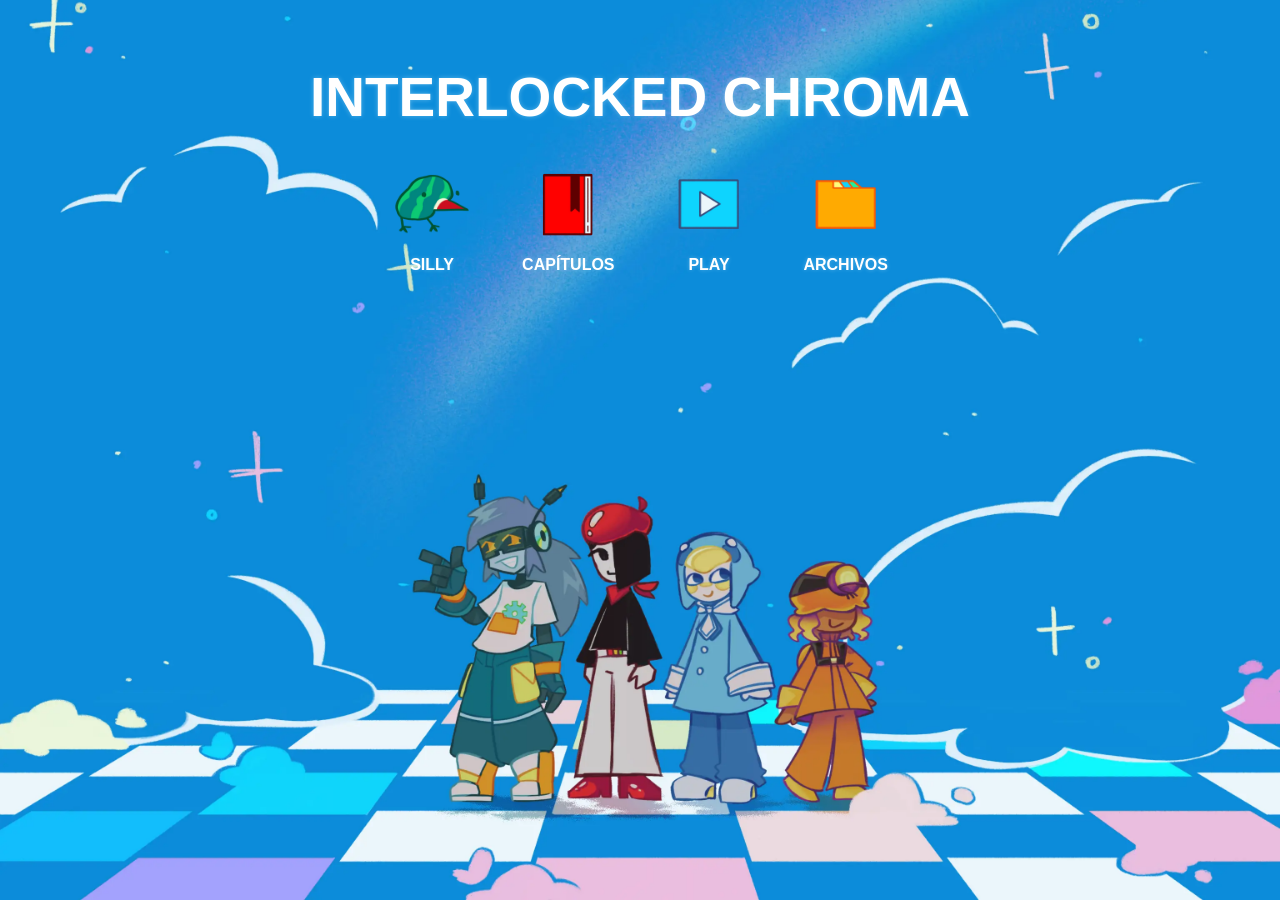
<file: index.html>
<!DOCTYPE html>
<html lang="es">
<head>
    <meta charset="UTF-8">
    <meta name="viewport" content="width=device-width, initial-scale=1.0">
    <title>Interlocked Chroma</title>
    <link rel="shortcut icon" href="Recursos/Icon/ChromaIcon.webp" type="image/x-icon">
    <link rel="stylesheet" href="CSS/Styles1.css">
</head>
<body>

    <h1 class="main-title">INTERLOCKED CHROMA</h1>
    
    <nav class="menu-container">
        <a href="Kiwi.html" class="menu-item">
            <picture>
                <img src="Recursos/Icon/Kiwi.webp" alt="Extras">
            </picture>
            <span>Silly</span>

        <a href="Book.html" class="menu-item">
            <picture>
                <img src="Recursos/Icon/Book.webp" alt="Capítulos">
            </picture>
            <span>Capítulos</span>
        </a>

        <a href="Play.html" class="menu-item">
            <picture>
                <img src="Recursos/Icon/Play.webp" alt="Vídeos">
            </picture>
            <span>Play</span>
        </a>

        <a href="Folder.html" class="menu-item">
            <picture>
                <img src="Recursos/Icon/Folder.webp" alt="Archivos de personajes">
            </picture>
            <span>Archivos</span>
        </a>

        </a>
    </nav>

    <footer>
        <hr>
    </footer>
</body>
</html>
</file>
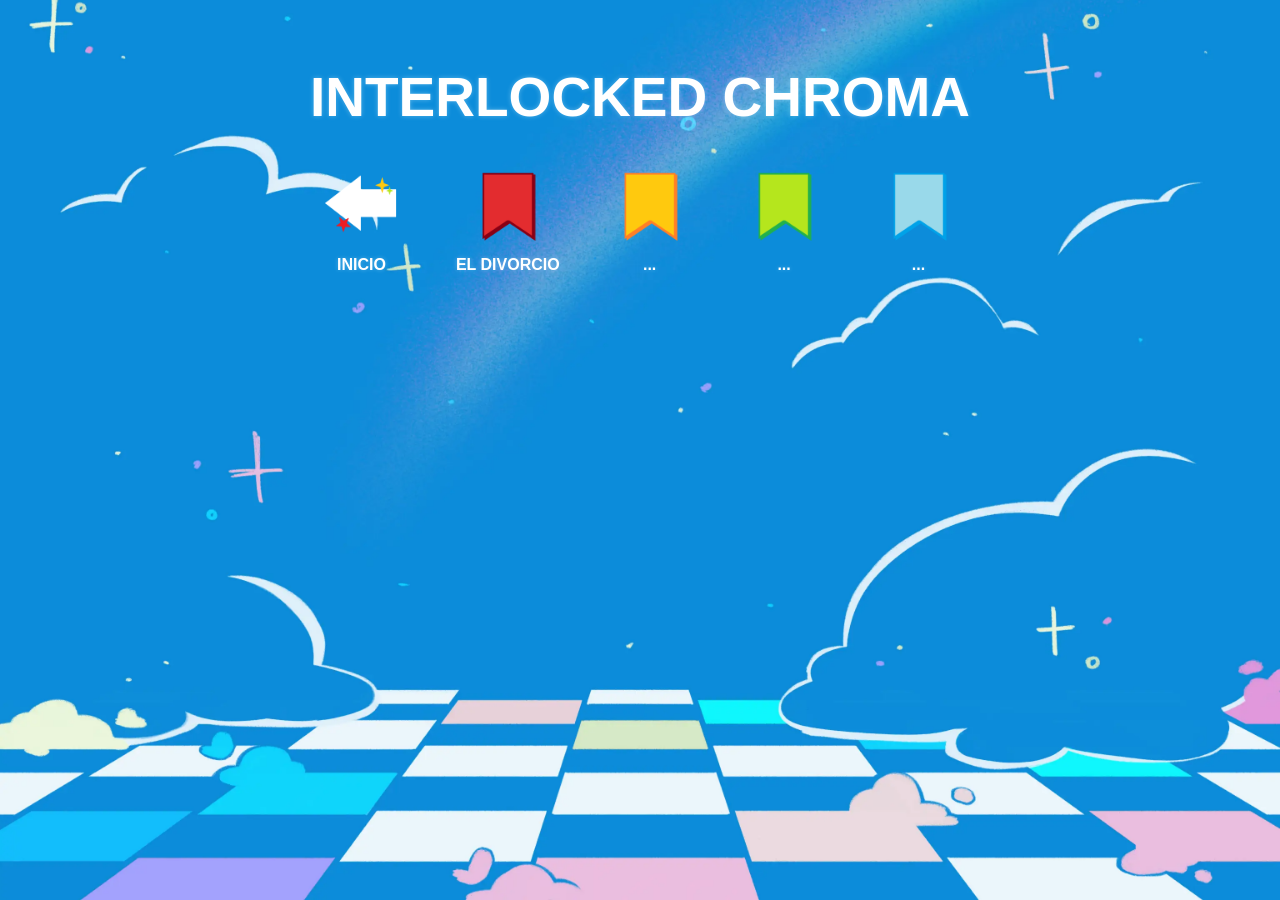
<file: Book.html>
<!DOCTYPE html>
<html lang="es">
<head>
    <meta charset="UTF-8">
    <meta name="viewport" content="width=device-width, initial-scale=1.0">
    <title>Interlocked Chroma</title>
    <link rel="shortcut icon" href="Recursos/Icon/ChromaIcon.webp" type="image/x-icon">
    <link rel="stylesheet" href="CSS/Styles2.css">
</head>
<body>

    <h1 class="main-title">INTERLOCKED CHROMA</h1>
    
    <nav class="menu-container">
                <a href="index.html" class="menu-item">
            <picture>
                <img src="Recursos/Icon/Back.webp" alt="Back">
            </picture>
            <span>Inicio</span>
        </a>

        <a href="Late1.html" class="menu-item">
            <picture>
                <img src="Recursos/Icon/CAP1.webp" alt="Histoia 1">
            </picture>
            <span>EL DIVORCIO</span>

        <a href="index.html" class="menu-item">
            <picture>
                <img src="Recursos/Icon/CAP2.webp" alt="Historia 2">
            </picture>
            <span>...</span>
        </a>

        <a href="index.html" class="menu-item">
            <picture>
                <img src="Recursos/Icon/CAP3.webp" alt="Historia 3">
            </picture>
            <span>...</span>
        </a>

        <a href="Folder.html" class="menu-item">
            <picture>
                <img src="Recursos/Icon/CAP4.webp" alt="Historia 4">
            </picture>
            <span>...</span>
        </a>

        </a>
    </nav>

    <footer>
    </footer>
</body>
</html>
</file>
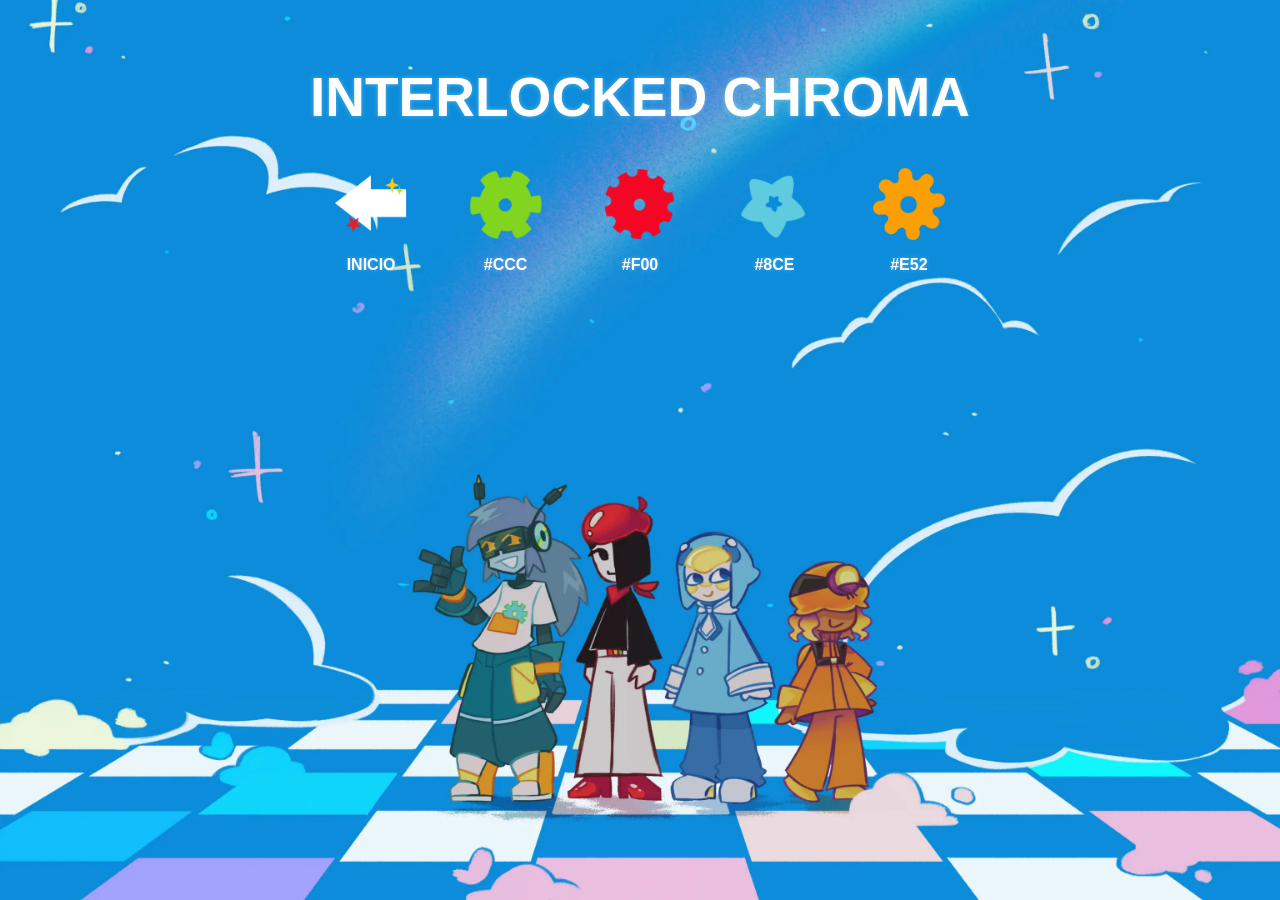
<file: Folder.html>
<!DOCTYPE html>
<html lang="es">
<head>
    <meta charset="UTF-8">
    <meta name="viewport" content="width=device-width, initial-scale=1.0">
    <title>Interlocked Chroma</title>
    <link rel="stylesheet" href="CSS/Styles1.css">
    <link rel="shortcut icon" href="Recursos/Icon/ChromaIcon.webp" type="image/x-icon">
</head>
<body>

    <h1 class="main-title">INTERLOCKED CHROMA</h1>

    <!-- MENÚ DE NAVEGACIÓN -->
    <nav class="menu-container">

        <a href="index.html" class="menu-item">
            <picture>
                <img src="Recursos/Icon/Back.webp" alt="Back">
            </picture>
            <span>Inicio</span>
        </a>

        <a href="#tarjeta-CCC" class="menu-item">
            <picture>
                <img src="Recursos/Icon/CCCchroma.webp" alt="CCC">
            </picture>
            <span>#CCC</span>
        </a>

        <a href="#tarjeta-F00" class="menu-item">
            <picture>
                <img src="Recursos/Icon/F00chroma.webp" alt="F00">
            </picture>
            <span>#F00</span>
        </a>

        <a href="#tarjeta-8CE" class="menu-item">
            <picture>
                <img src="Recursos/Icon/8CEchroma.webp" alt="8CE">
            </picture>
            <span>#8CE</span>
        </a>

        <a href="#tarjeta-E52" class="menu-item">
            <picture>
                <img src="Recursos/Icon/E52chroma.webp" alt="E52">
            </picture>
            <span>#E52</span>
        </a>
    </nav>

    <!-- SECCIÓN DE TARJETAS (Todas al mismo nivel) -->
    <div class="contenedor-tarjetas">
        
        <!-- TARJETA CCC -->
        <div id="tarjeta-CCC" class="tarjeta-oculta">
            <div class="contenido-tarjeta">
                <a href="#" class="boton-cerrar">X</a>
                <h2 class="h2CCC">#CCC</h2>
                <div class="zona-perfil">
                    <img src="Recursos/Icon/CCCIcon.webp" alt="Fotografía de CCC" class="foto-redonda">
                </div>

                    <div class="audio-tarjeta">
                        <audio controls>
                            <source src="Recursos/Audio/If You See Me Use Ubuntu (Song Parody).mp3" type="audio/mpeg">
                            <p>Tu navegador no soporta el elemento de audio.</p>
                        </audio>
                    </div>

                <section>
                    <table>
                        <thead>
                            <tr>
                                <th class="thCCC">FORTALEZAS</th>
                                <th class="thCCC">DEBILIDADES</th>
                                <th class="thCCC">ACTITUD</th>
                            </tr>
                        </thead>
                        <tbody>
                            <tr>
                            <td class="tdCCC">Dominio absoluto de la consola, bajo nivel y optimización.</td>
                            <td class="tdCCC">Se niega a usar cualquier cosa moderna o visual.</td>
                            <td class="tdCCC">Alborozado, condescendiente a veces, no admite que le gusta impresionar a los demás.</td>
                            </tr>
                        </tbody>
                    </table>
                </section>
            </div>
        </div>

        <!-- TARJETA F00 -->
        <div id="tarjeta-F00" class="tarjeta-oculta">
            <div class="contenido-tarjeta">
                <a href="#" class="boton-cerrar">X</a>
                <h2 class="h2F00">#F00</h2>
                <div class="zona-perfil">
                    <img src="Recursos/Icon/F00Icon.webp" alt="Fotografía de F00" class="foto-redonda">
                </div>
                
                    <div class="audio-tarjeta">
                        <audio controls>
                            <source src="Recursos/Audio/iPad Fanboys - I'm on a Mac (I'm on a Boat spoof).mp3" type="audio/mpeg">
                            <p>Tu navegador no soporta el elemento de audio.</p>
                        </audio>
                    </div>

                <section>
                    <table>
                        <thead>
                            <tr>
                                <th class="thF00">FORTALEZAS</th>
                                <th class="thF00">DEBILIDADES</th>
                                <th class="thF00">ACTITUD</th>
                            </tr>
                        </thead>
                        <tbody>
                            <tr>
                            <td class="tdF00">Flujo de trabajo ultra rápido gracias a herramientas avanzadas.</td>
                            <td class="tdF00">Inútil si sus herramientas de pago o internet se caen.</td>
                            <td class="tdF00">Airoso y teatral. Cree que está por encima de todos estéticamente.</td>
                            </tr>
                        </tbody>
                    </table>
                </section>
            </div>
        </div>

        <!-- TARJETA 8CE -->
        <div id="tarjeta-8CE" class="tarjeta-oculta">
            <div class="contenido-tarjeta">
                <a href="#" class="boton-cerrar">X</a>
                <h2 class="h28CE">#8CE</h2>
                <div class="zona-perfil">
                    <img src="Recursos/Icon/8CEIcon.webp" alt="Fotografía de 8CE" class="foto-redonda">
                </div>

                    <div class="audio-tarjeta">
                        <audio controls>
                            <source src="Recursos/Audio/Bootloader (Payphone Linux Parody).mp3" type="audio/mpeg">
                            <p>Tu navegador no soporta el elemento de audio.</p>
                        </audio>
                    </div>

                <section>
                    <table>
                        <thead>
                            <tr>
                                <th class="th8CE">FORTALEZAS</th>
                                <th class="th8CE">DEBILIDADES</th>
                                <th class="th8CE">ACTITUD</th>
                            </tr>
                        </thead>
                        <tbody>
                            <tr>
                            <td class="td8CE">Aprendizaje intuitivo instantáneo; atrapa comandos rapìdamente.</td>
                            <td class="td8CE">Falta de experiencia en proyectos reales; se distrae fácil.</td>
                            <td class="td8CE">Curioso, inocente y neutral en las guerras de sus compañeros.</td>
                            </tr>
                        </tbody>
                    </table>
                </section>
            </div>
        </div>

        <!-- TARJETA E52 -->
        <div id="tarjeta-E52" class="tarjeta-oculta">
            <div class="contenido-tarjeta">
                <a href="#" class="boton-cerrar">X</a>
                <h2 class="h2E52">#E52</h2>
                <div class="zona-perfil">
                    <img src="Recursos/Icon/E52Icon.webp" alt="Fotografía de E52" class="foto-redonda">
                </div>

                    <div class="audio-tarjeta">
                        <audio controls>
                            <source src="Recursos/Audio/Claude Recreated Windows XP-You Won't Believe This.mp3" type="audio/mpeg">
                            <p>Tu navegador no soporta el elemento de audio.</p>
                        </audio>
                    </div>

                <section>
                    <table>
                        <thead>
                            <tr>
                                <th class="thE52">FORTALEZAS</th>
                                <th class="thE52">DEBILIDADES</th>
                                <th class="thE52">ACTITUD</th>
                            </tr>
                        </thead>
                        <tbody>
                            <tr>
                            <td class="tdE52">Enfoque práctico, resuelve problemas reales sin perder el tiempo.</td>
                            <td class="tdE52">Le cuesta salir de su zona de confort y sufre con la teoría compleja.</td>
                            <td class="tdE52">Es la voz de la razón; protectora con los sentimientos agenos y una chica de acción.</td>
                            </tr>
                        </tbody>
                    </table>
                </section>
            </div>
        </div>
    </div> <!-- Fin contenedor-tarjetas -->

    <footer>
    <hr>
    </footer>
</body>
</html>
</file>
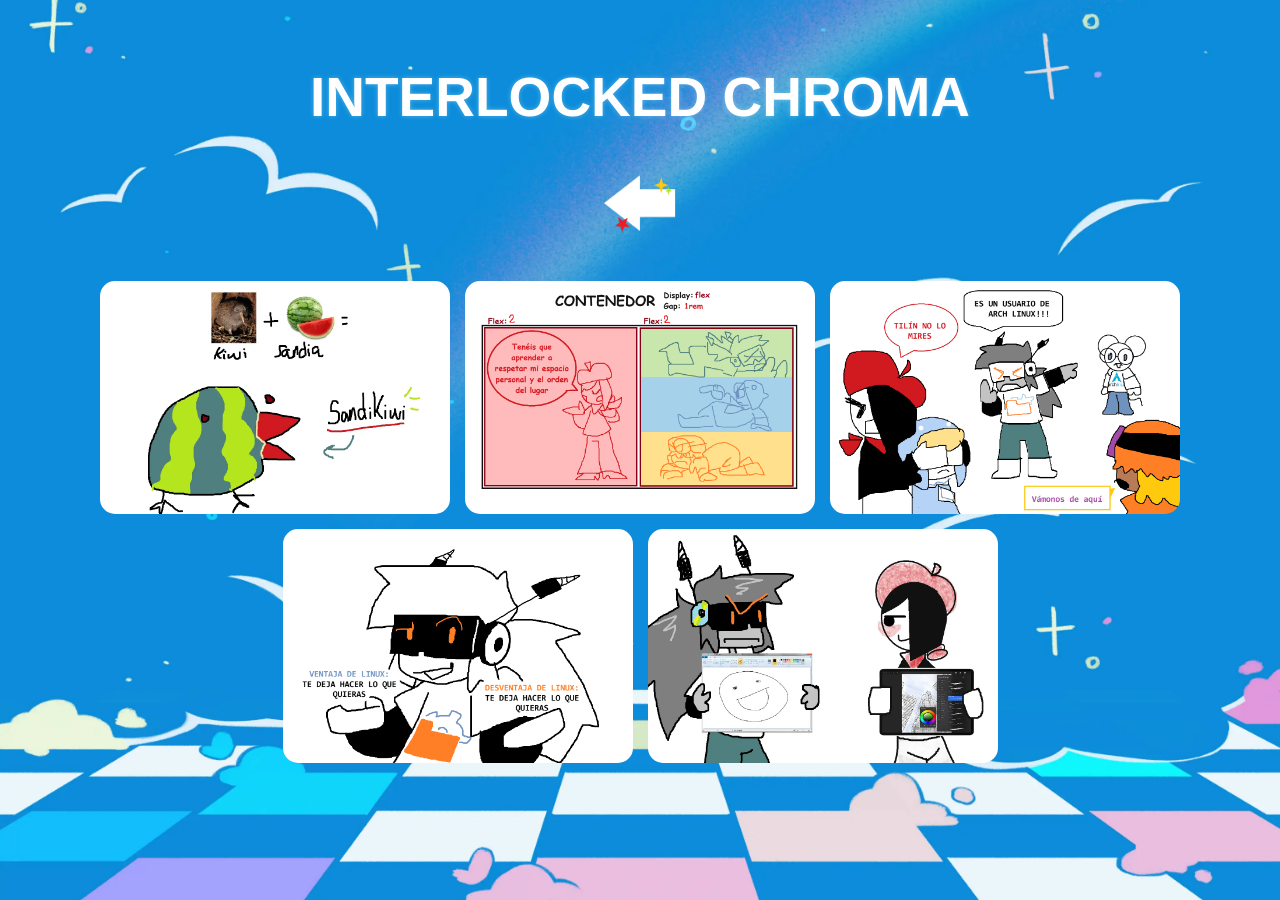
<file: Kiwi.html>
<!DOCTYPE html>
<html lang="es">
<head>
    <meta charset="UTF-8">
    <meta name="viewport" content="width=device-width, initial-scale=1.0">
    <title>Interlocked Chroma</title>
    <link rel="shortcut icon" href="Recursos/Icon/ChromaIcon.webp" type="image/x-icon">
    <link rel="stylesheet" href="CSS/Styles3.css">
</head>
<body>

    <h1 class="main-title">INTERLOCKED CHROMA</h1>

        <section>
        <a href="index.html" class="menu-item">
            <picture>
                <img src="Recursos/Icon/Back.webp" alt="BAck">
            </picture>
        </a>
    </section>
    
    <div class="galeria">

        <!-- Imagen 1 -->
        <picture class="galeria-item">
        <img src="Recursos/Picture/SandikiwiPaint.webp" alt="La fuión de un Kiwi y una Sandía" loading="lazy">
        </picture>

        <!-- Imagen 2 -->
        <picture class="galeria-item">
        <img src="Recursos/Picture/FlexboxPaint.webp" alt="Flexbox según yo" loading="lazy">
        </picture>

        <!-- Imagen 3 -->
        <picture class="galeria-item">
        <img src="Recursos/Picture/ArchPaint.webp" alt="¡Alerta ímbecil, alerta ímbecil!" loading="lazy">
        </picture>

        <!-- Imagen 4 -->
        <picture class="galeria-item">
        <img src="Recursos/Picture/LinuxPaint.webp" alt="Skills de Linux" loading="lazy">
        </picture>

        <!-- Imagen 5 -->
        <picture class="galeria-item">
        <img src="Recursos/Picture/ThePaints.webp" alt="Paint and Paint" loading="lazy">
        </picture>

    </div>

    <footer>
        <hr>
    </footer>
</body>
</html>
</file>
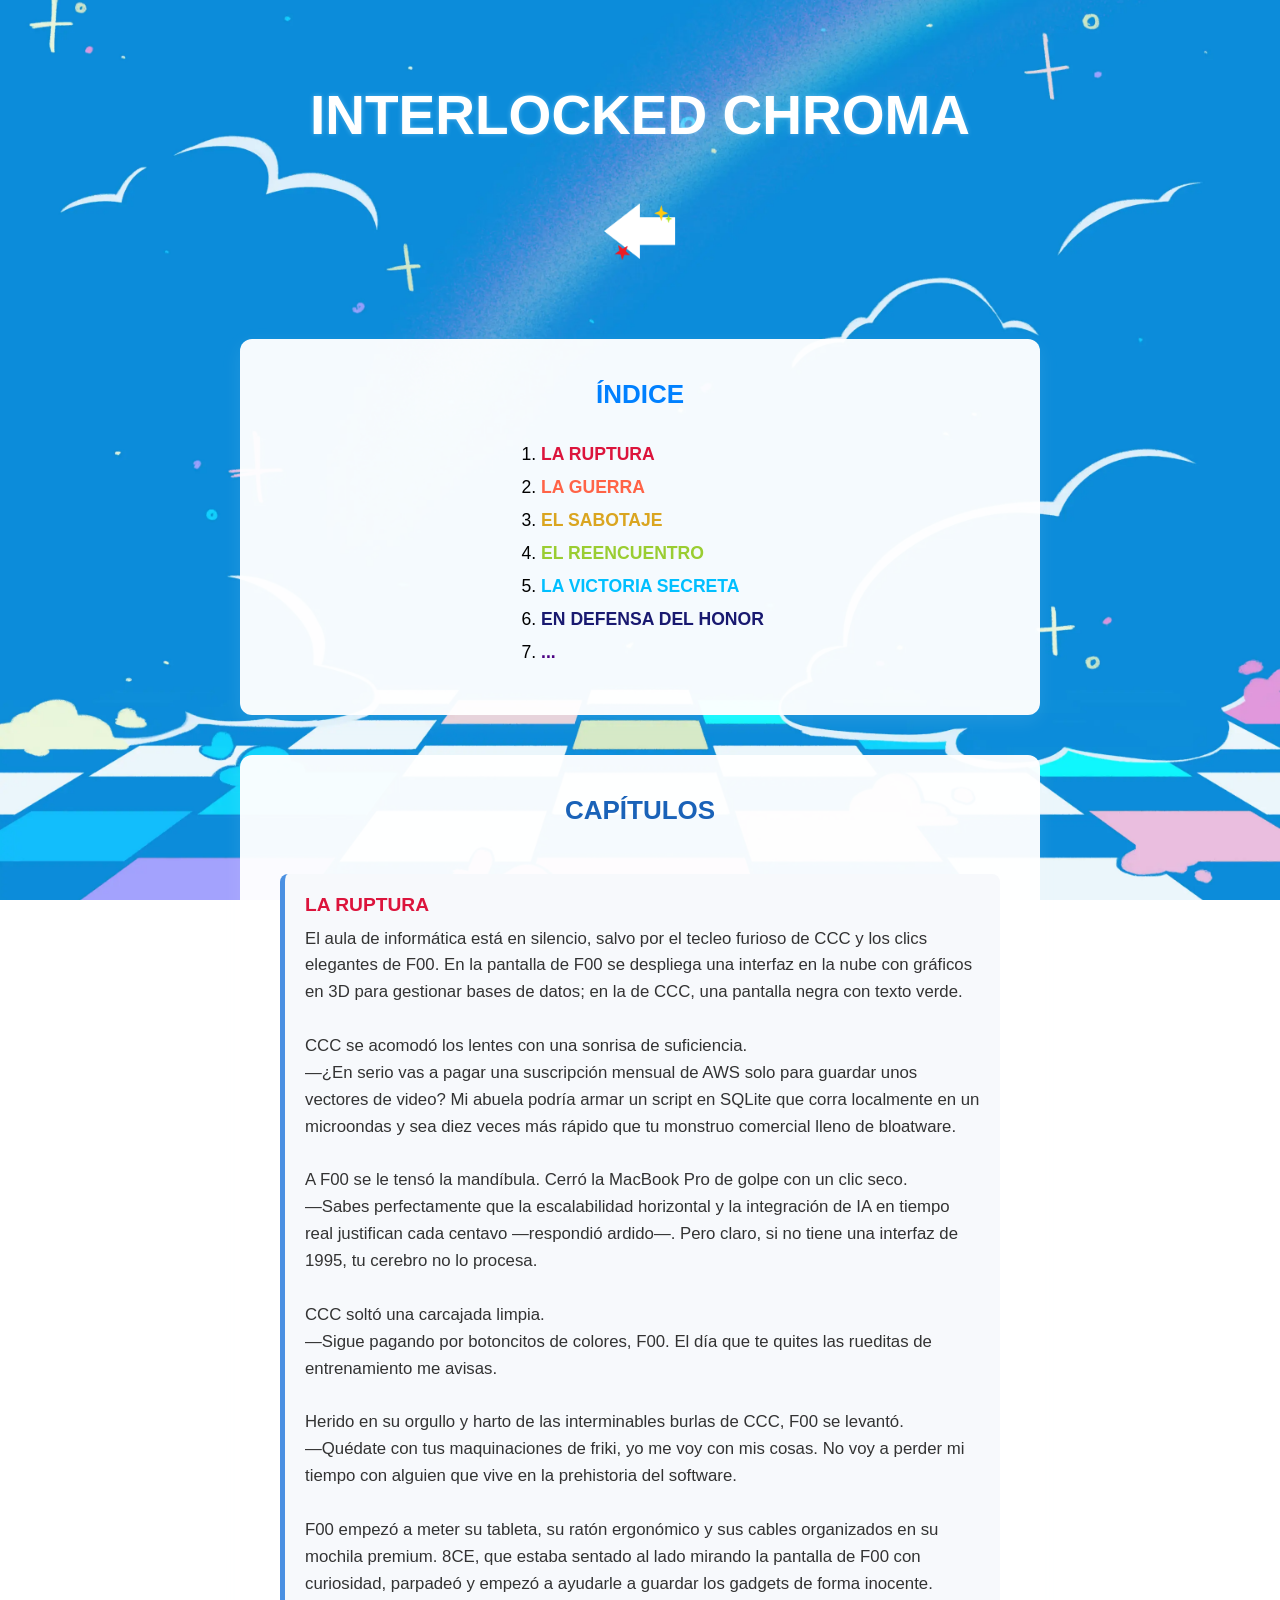
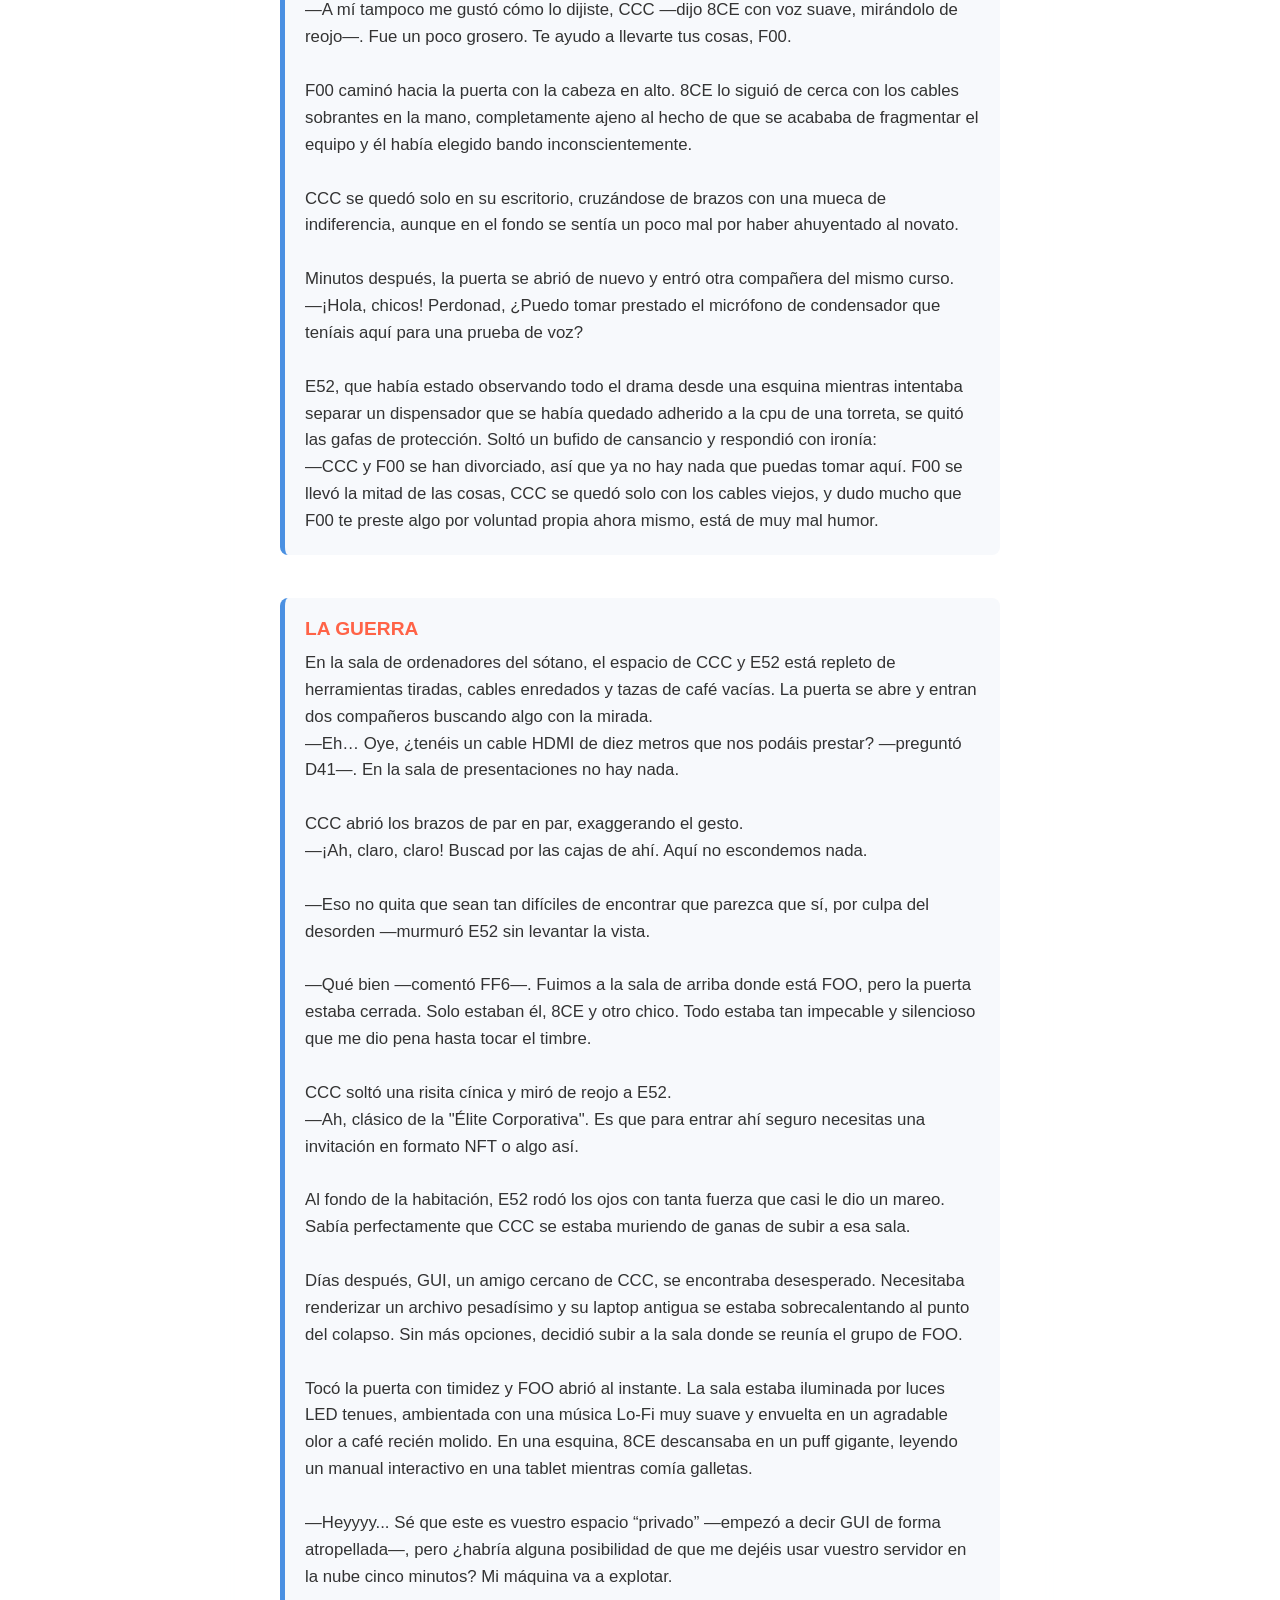
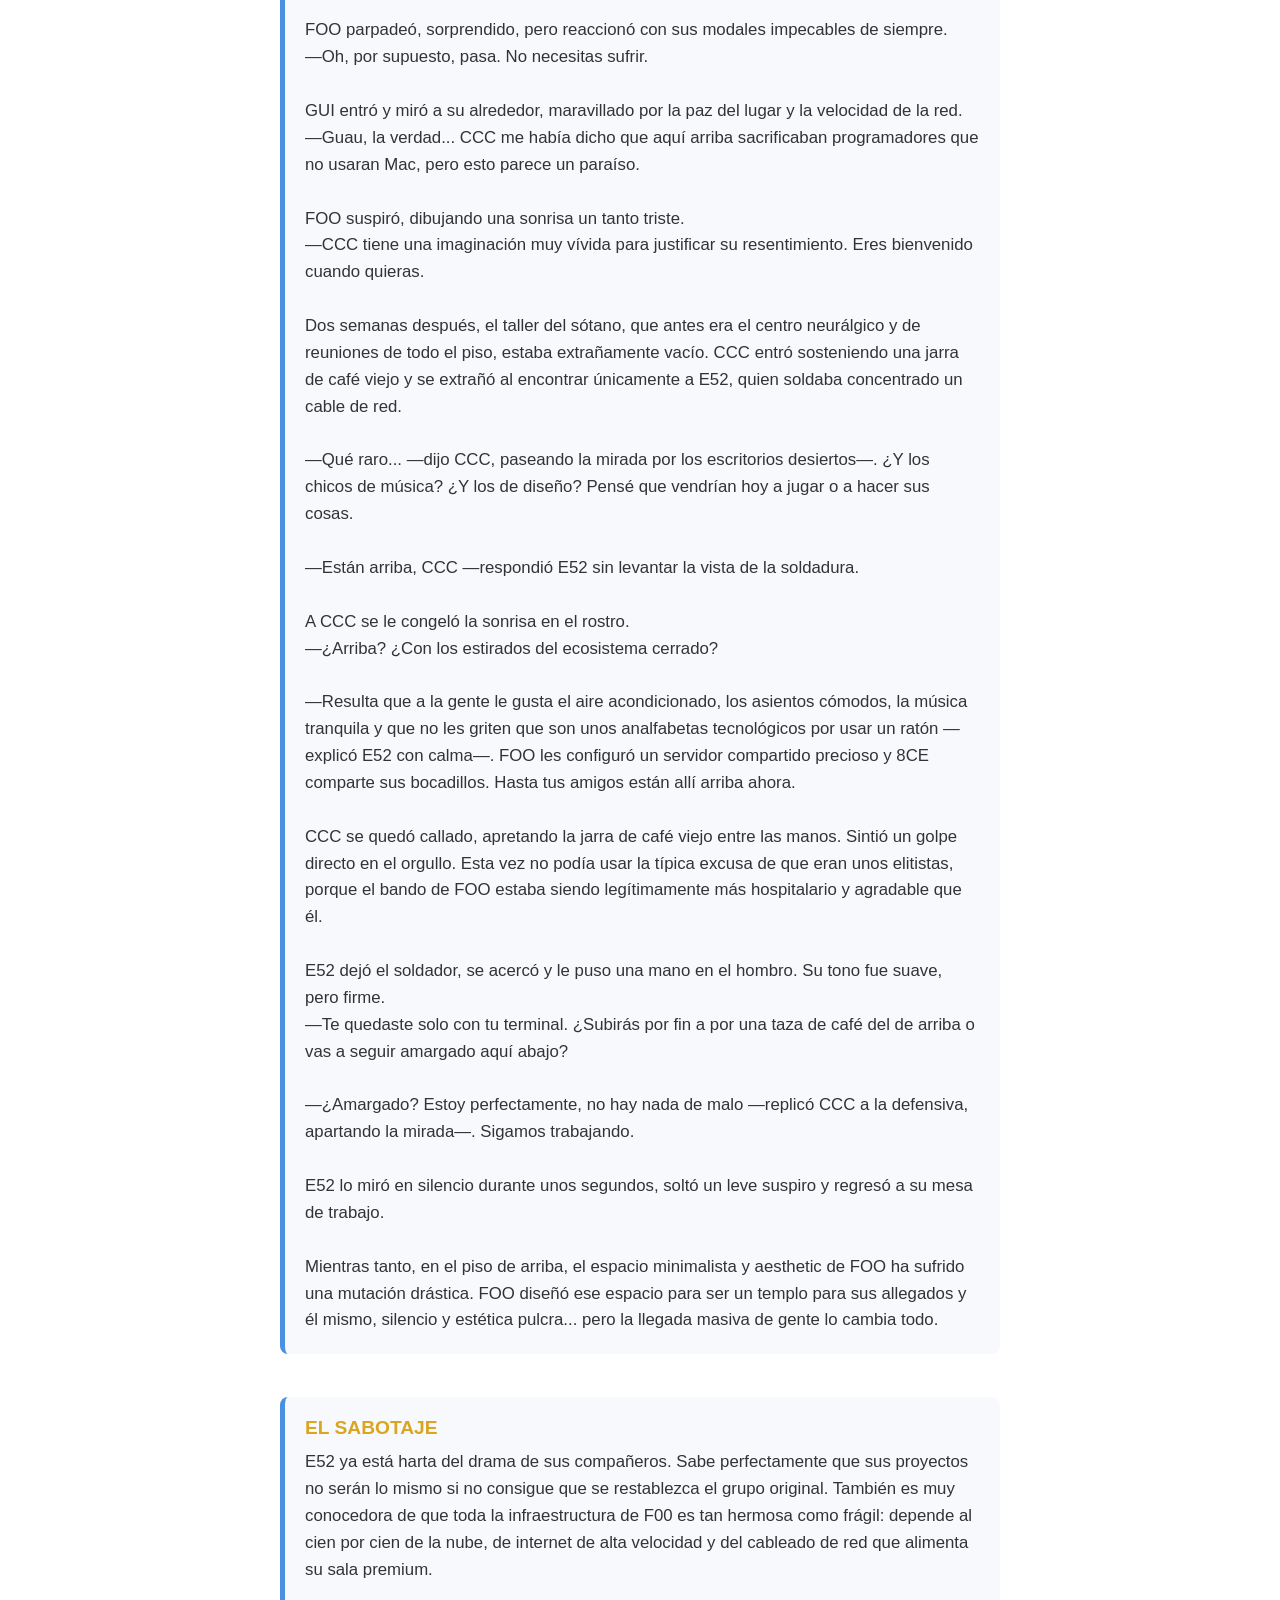
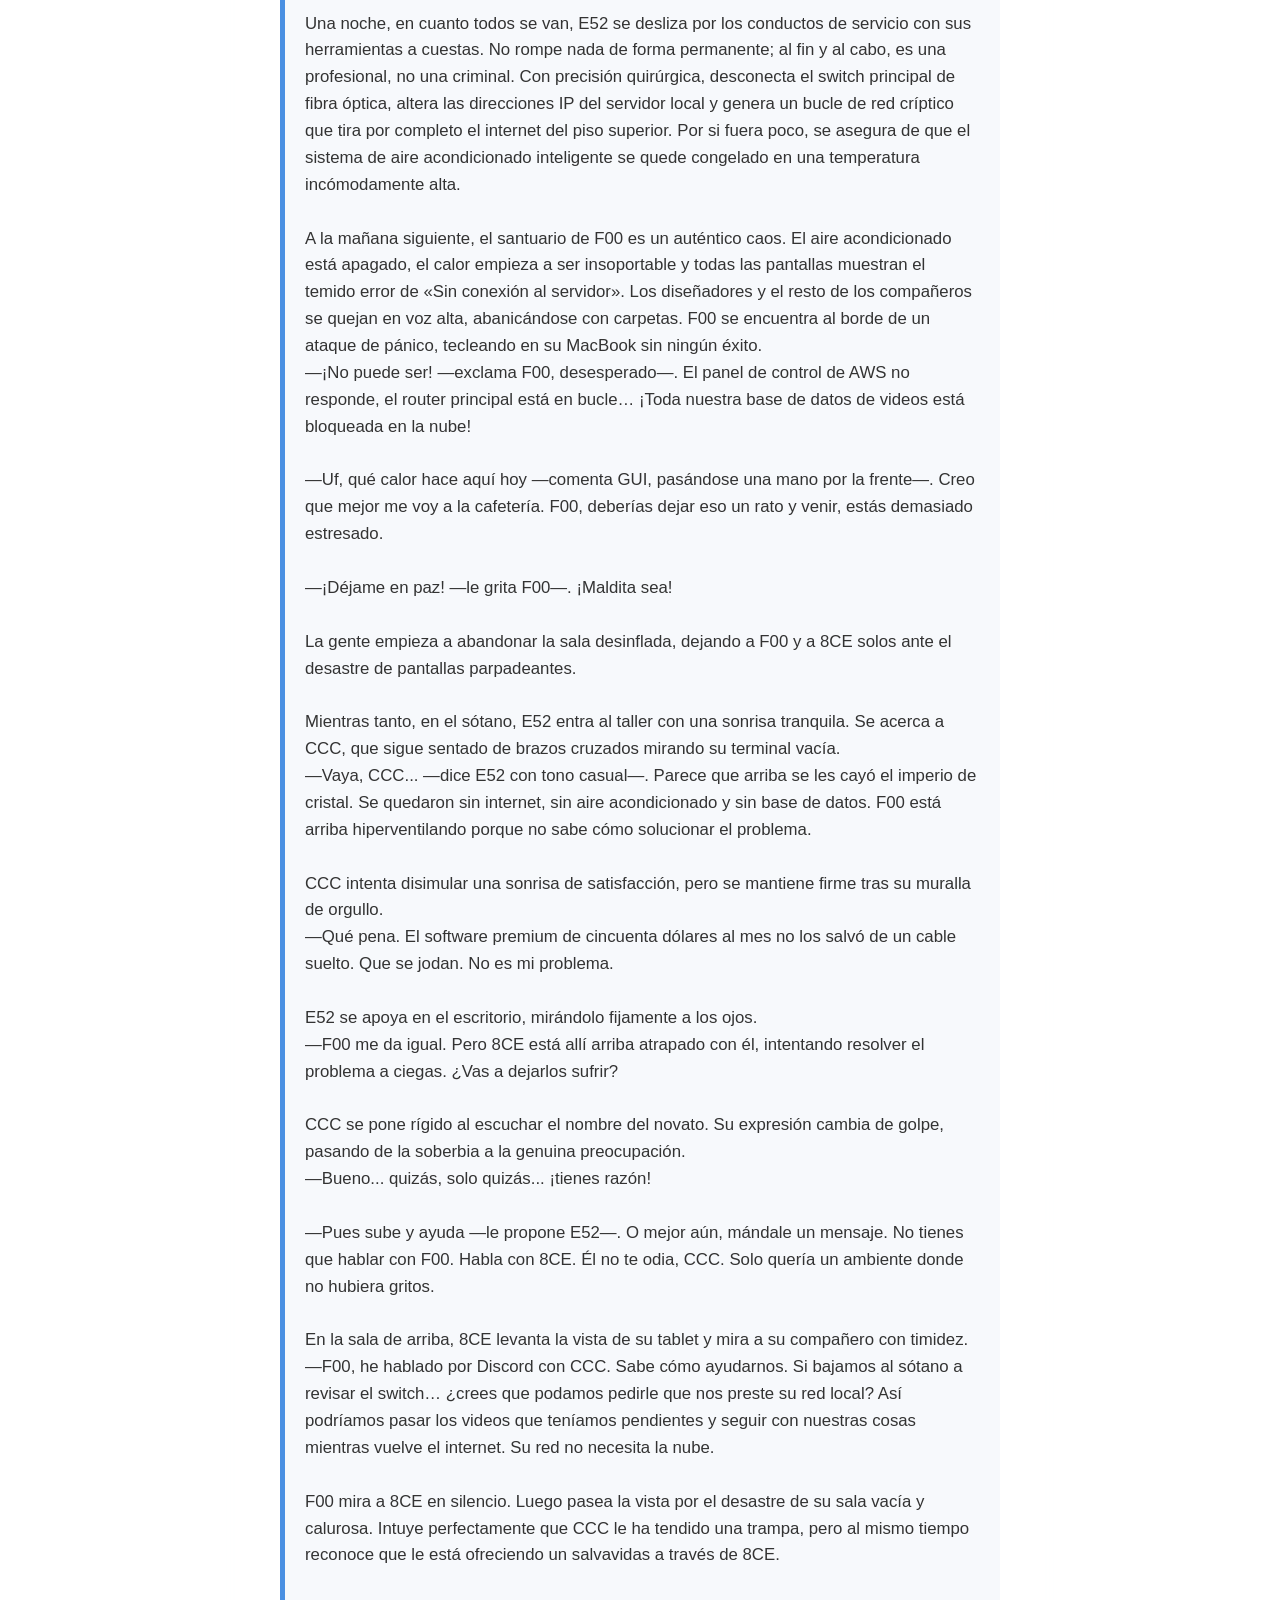
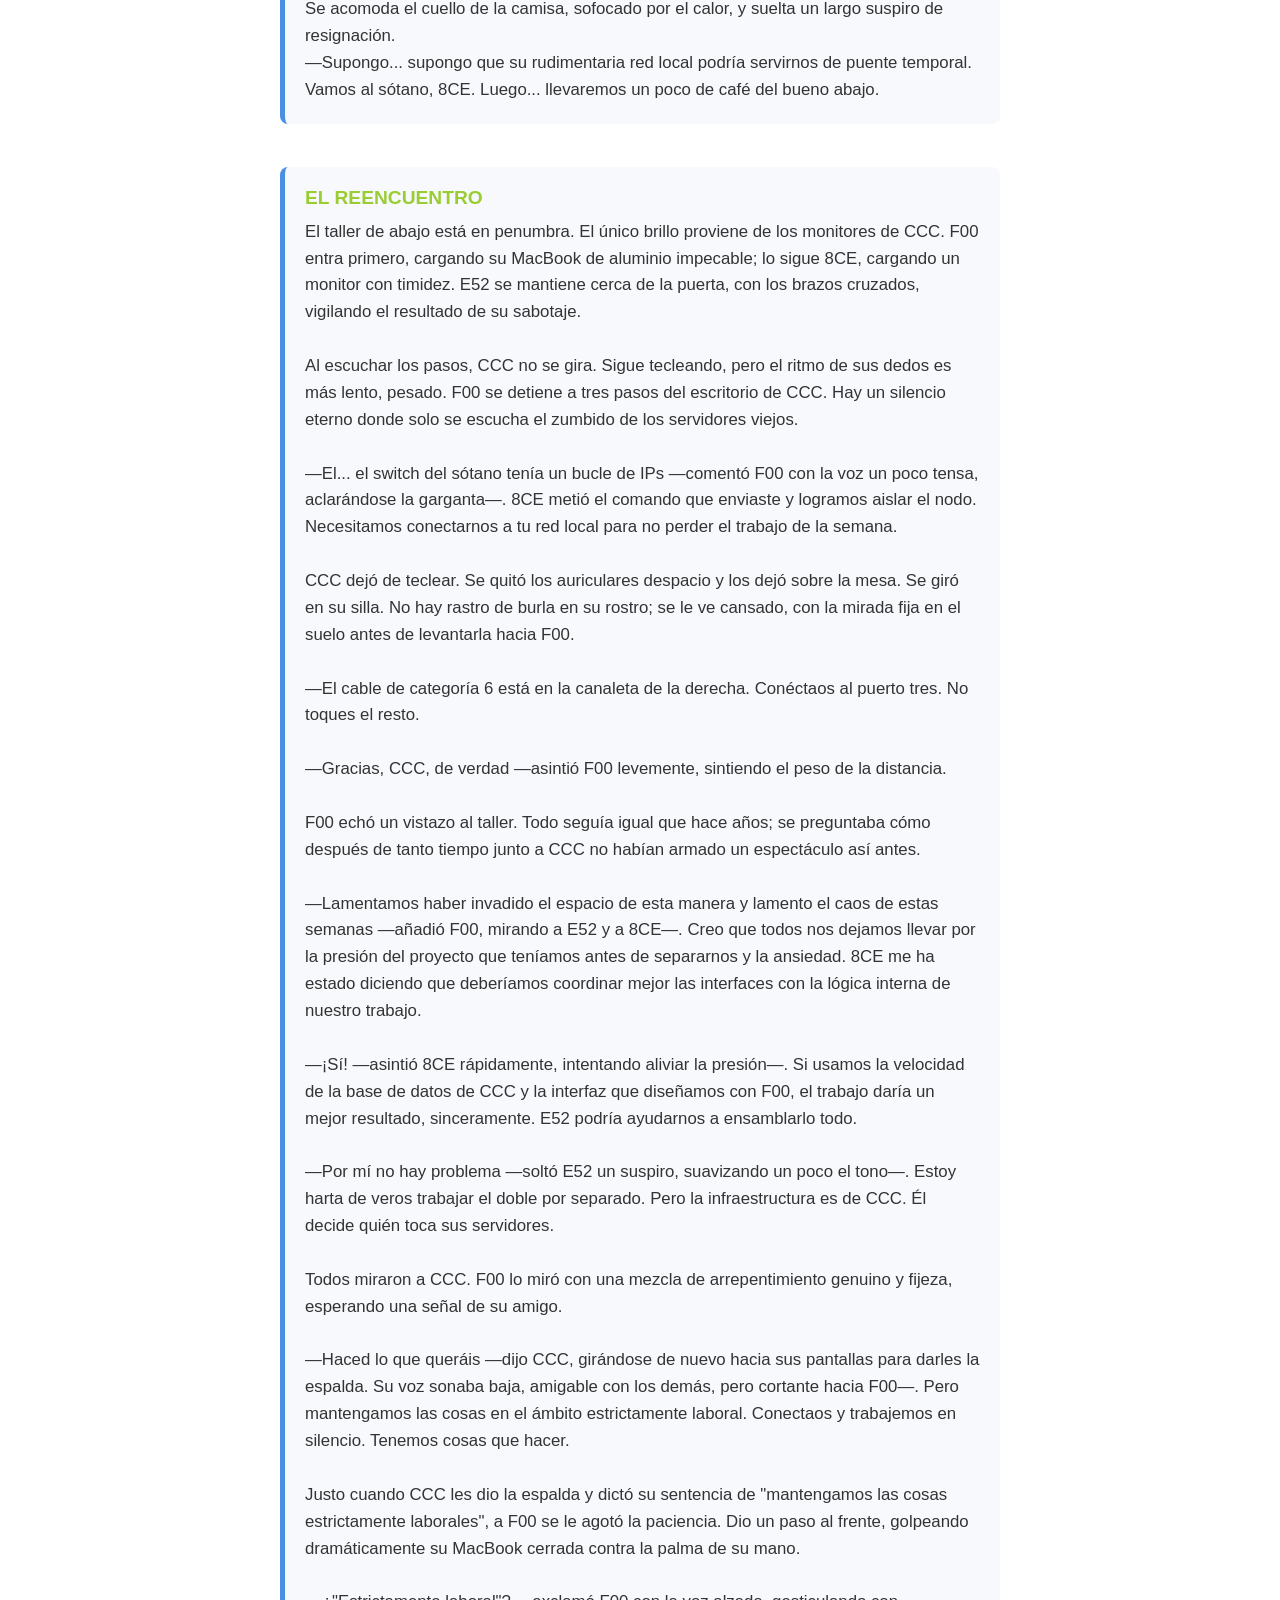
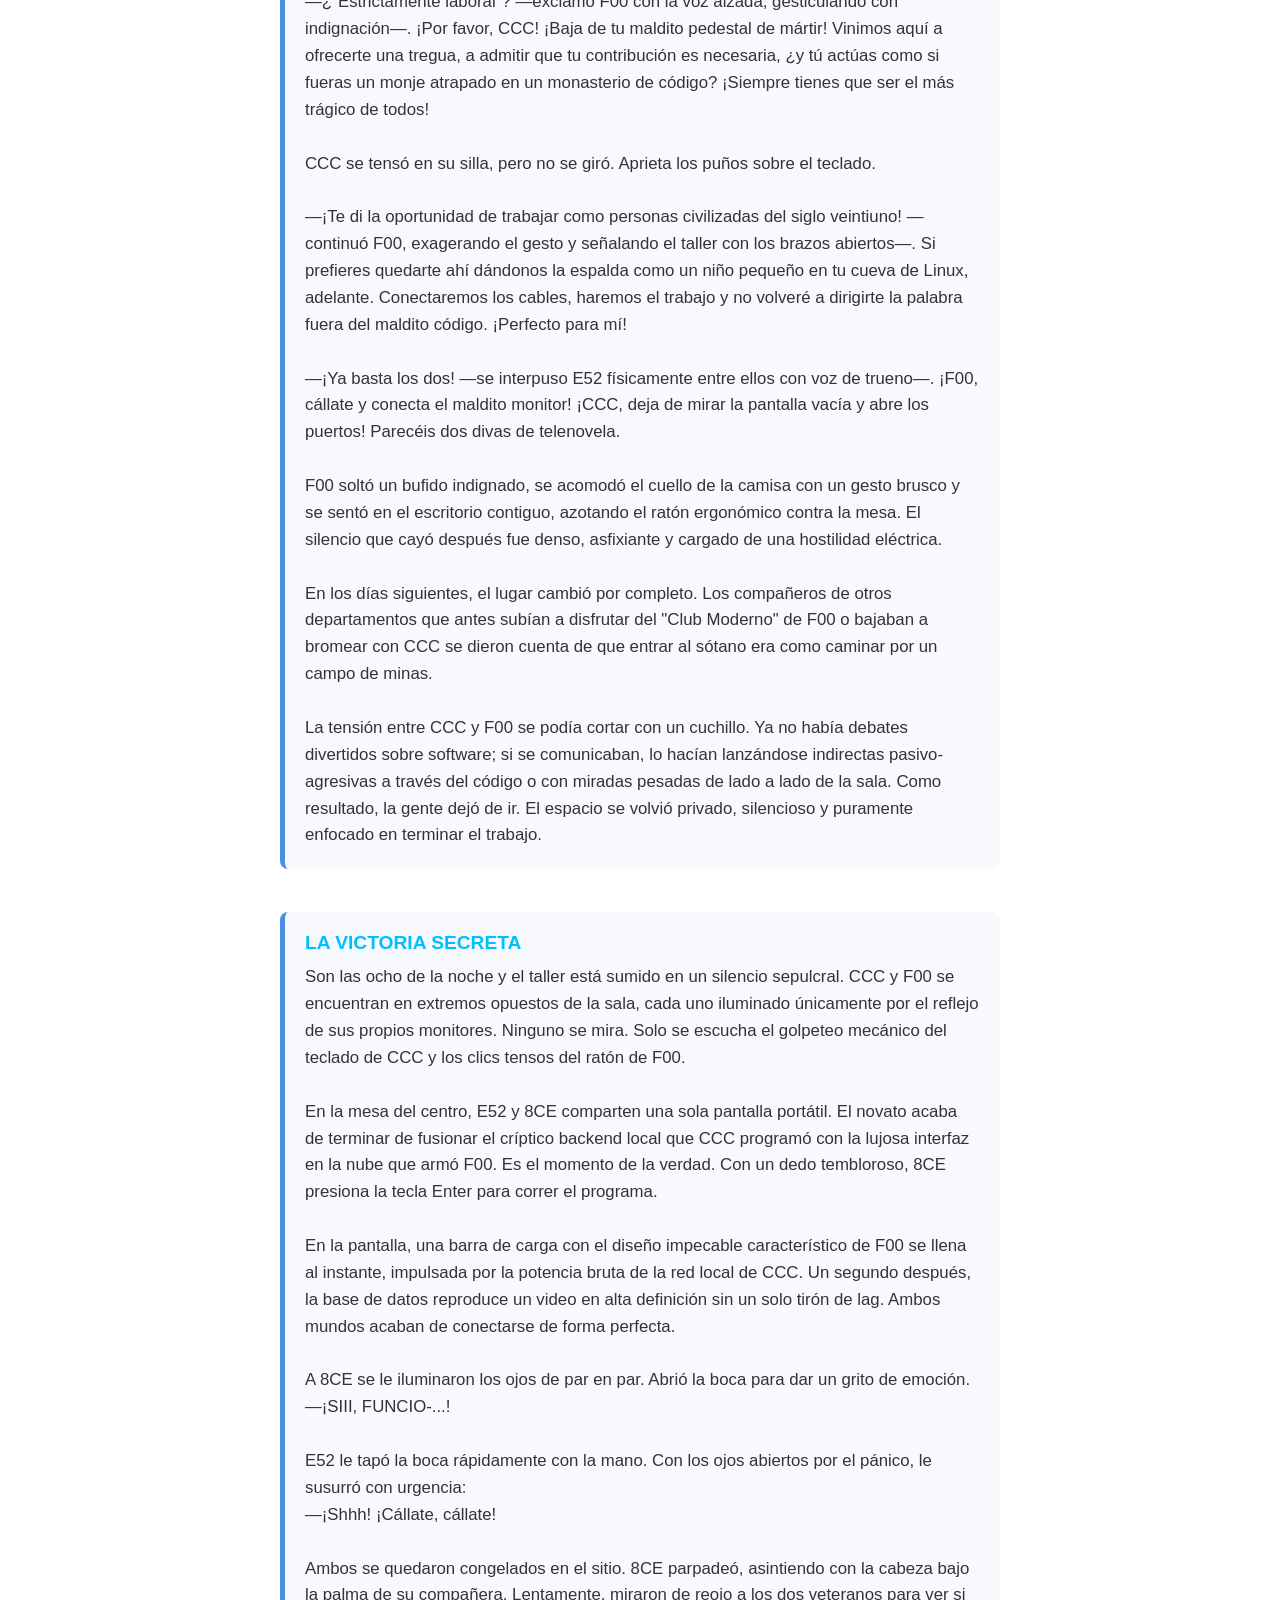
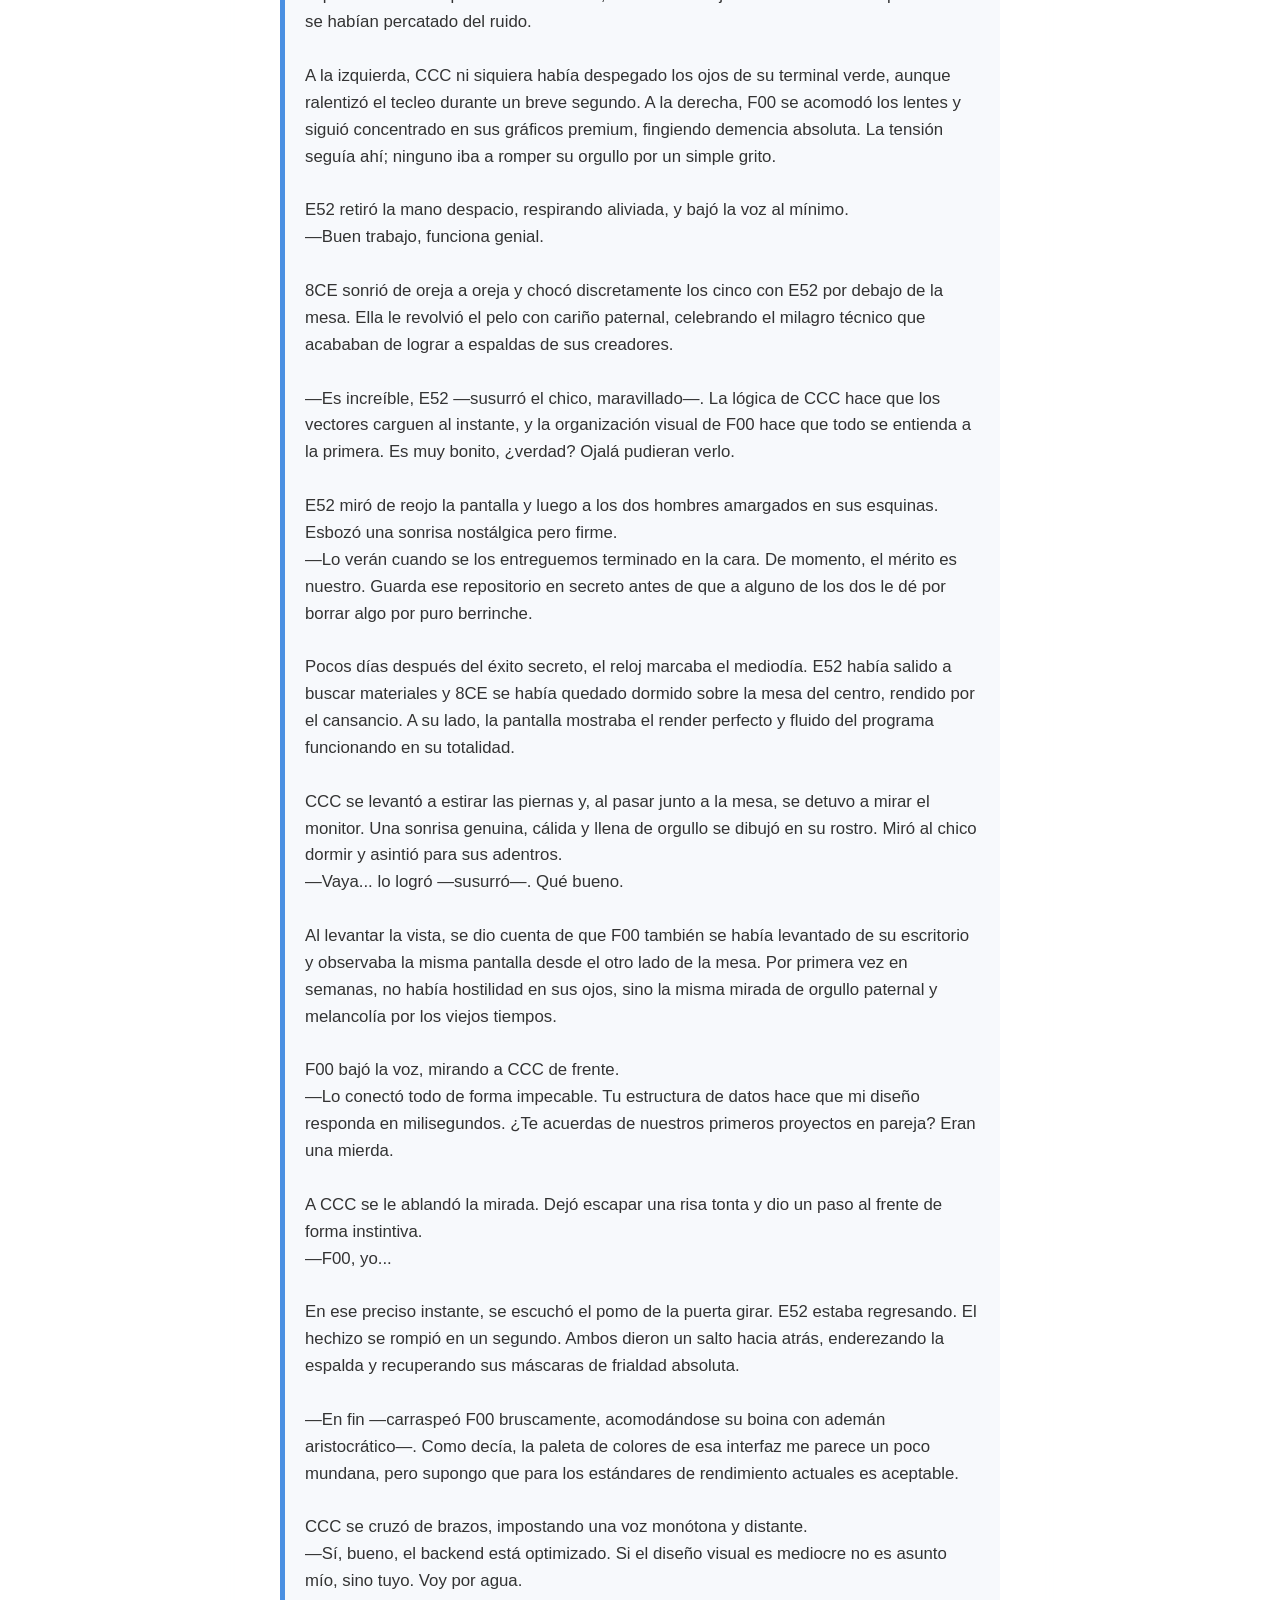
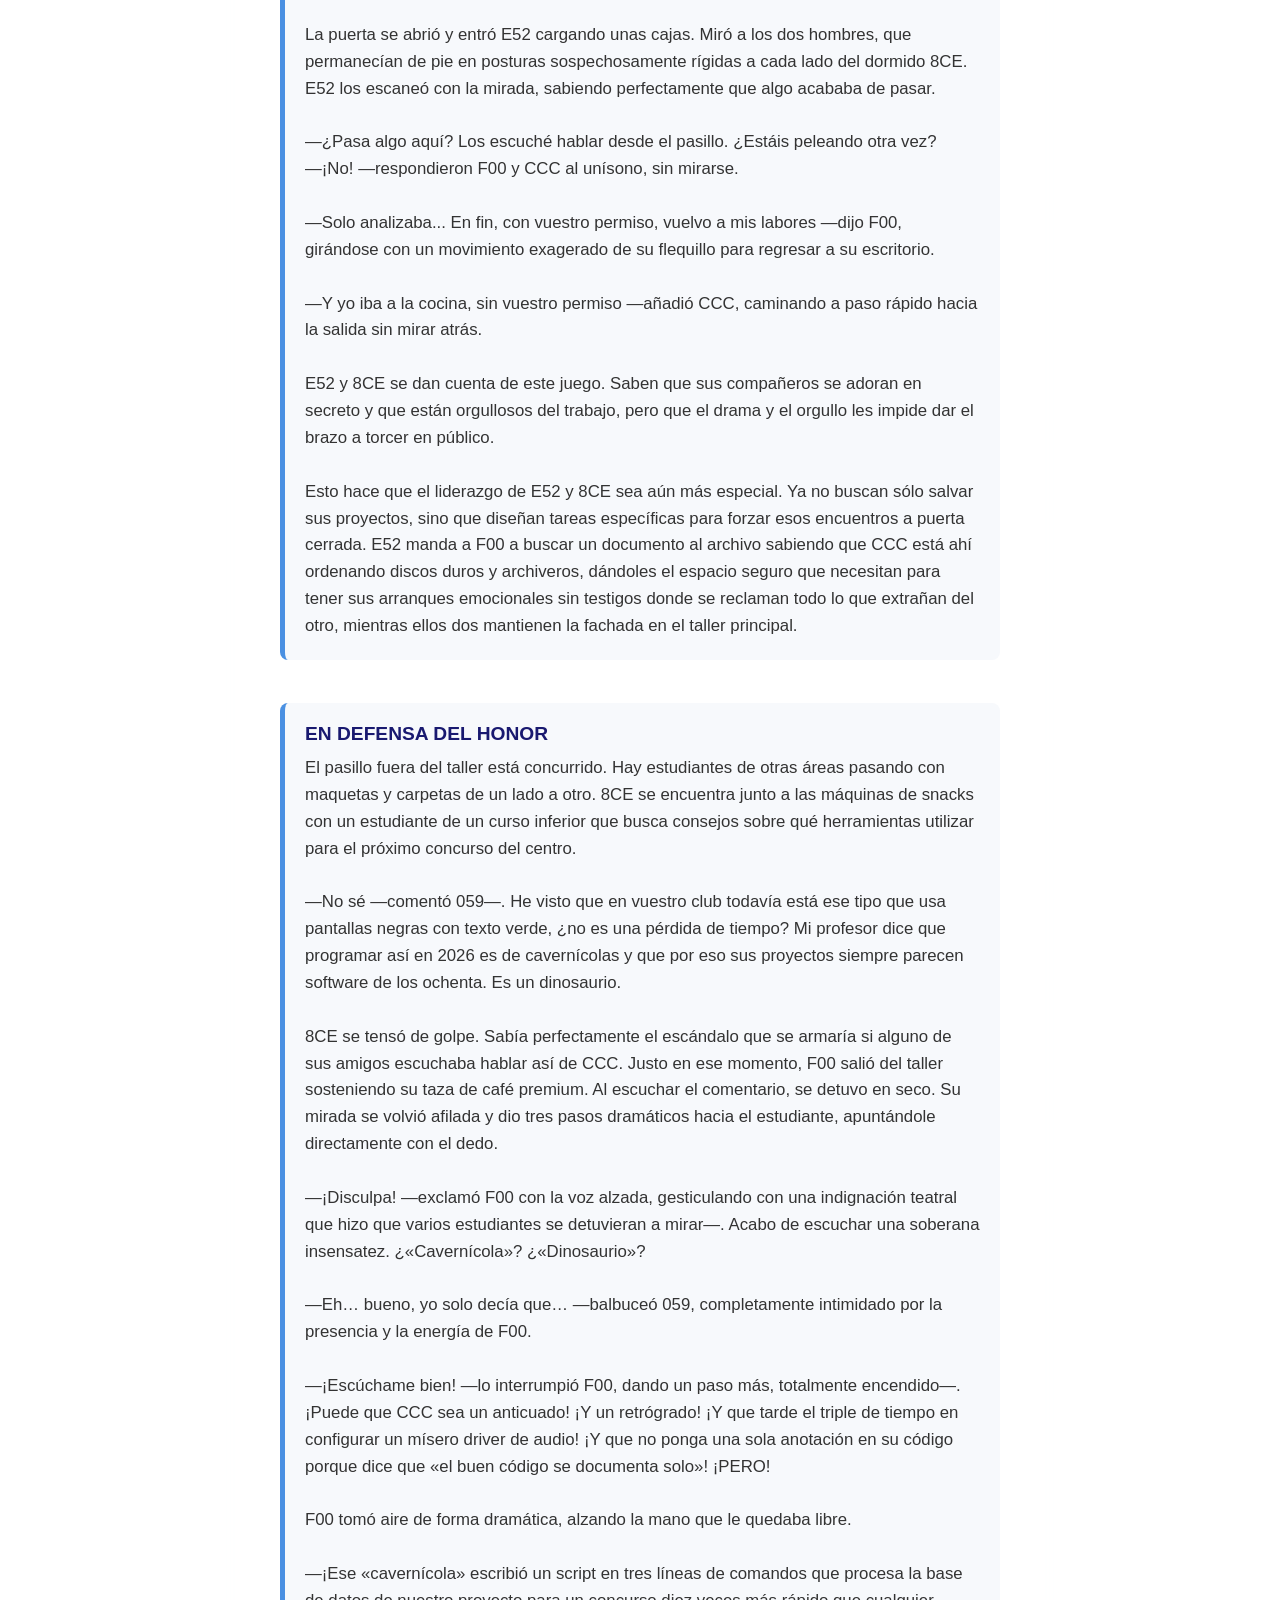
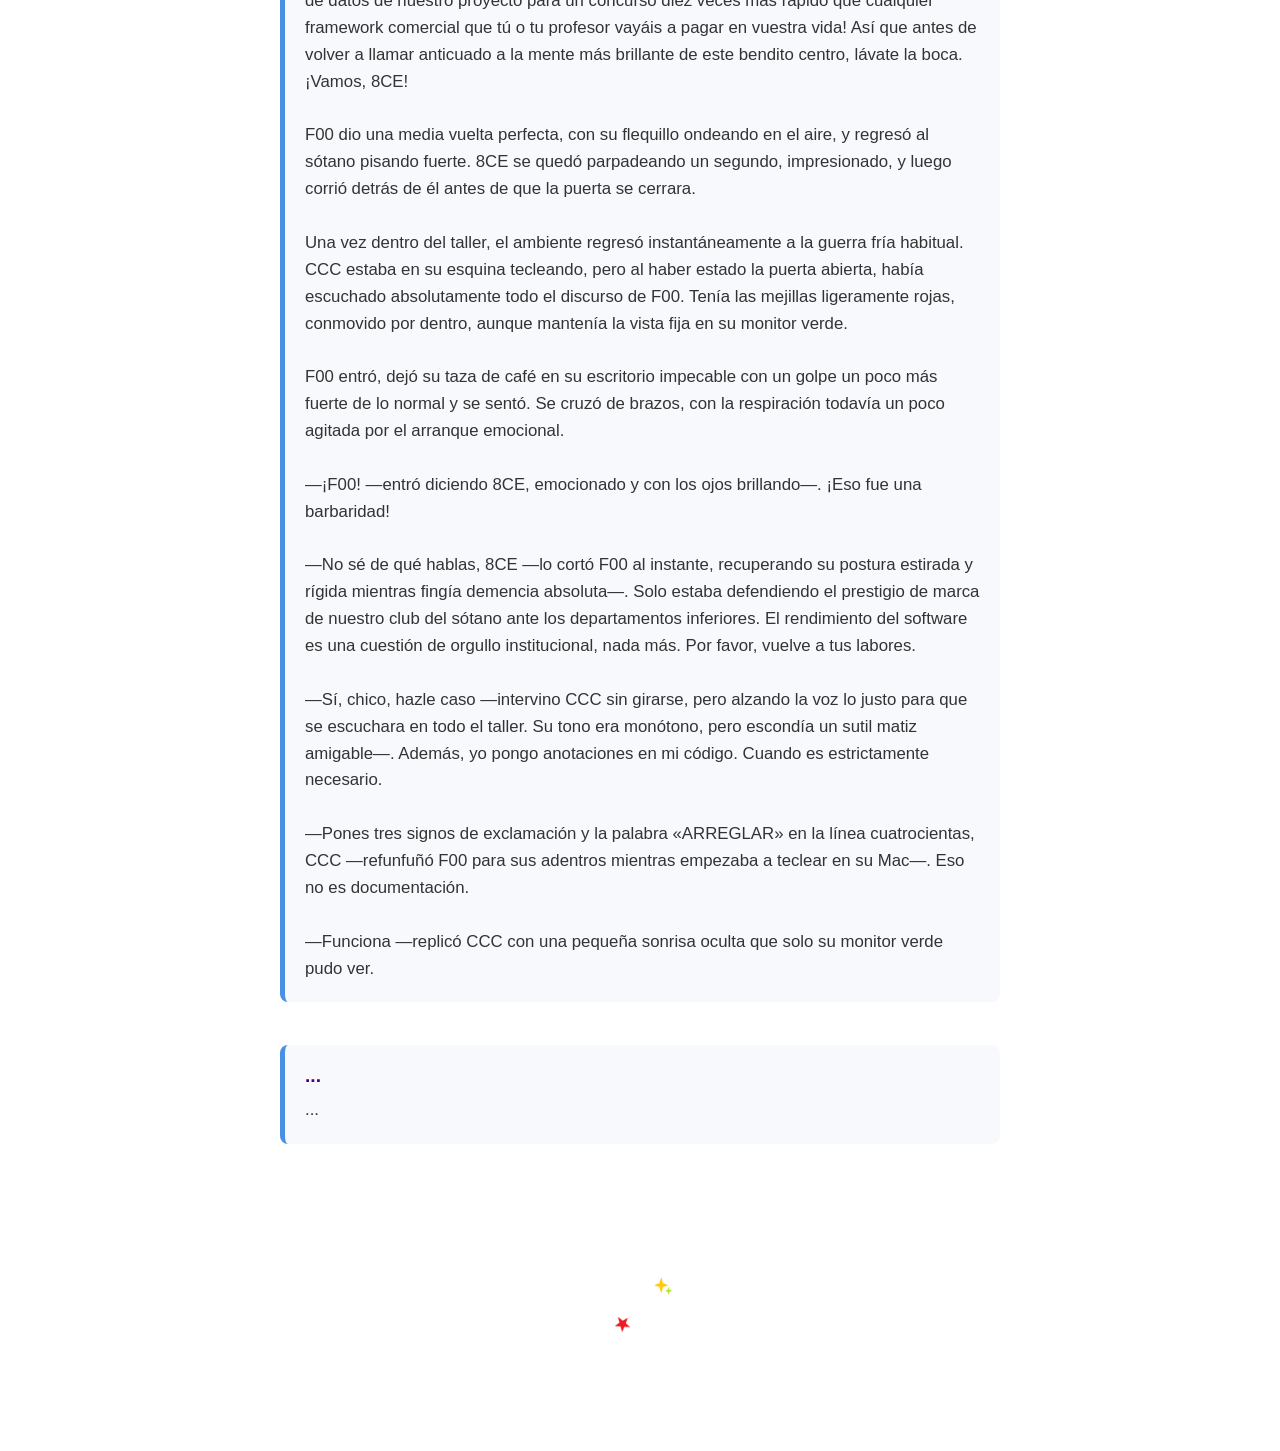
<file: Late1.html>
<!DOCTYPE html>
<html lang="es">
<head>
    <meta charset="UTF-8">
    <meta name="viewport" content="width=device-width, initial-scale=1.0">
    <title>Interlocked Chroma</title>
    <link rel="shortcut icon" href="Recursos/Icon/ChromaIcon.webp" type="image/x-icon">
    <link rel="stylesheet" href="CSS/Styles4.css">
</head>
<br>

    <header>
        <h1 class="main-title">INTERLOCKED CHROMA</h1>
    </header>

    <section>
        <a href="Book.html" class="menu-item">
            <picture>
                <img src="Recursos/Icon/Back.webp" alt="BAck">
            </picture>
        </a>
    </section>

    <div class="content-wrapper"></div>

        <aside class="sidebar">
            <h2>ÍNDICE</h2>
            <ol>
                <li><a href="#CAP1">LA RUPTURA</a></li>
                <li><a href="#CAP2">LA GUERRA</a></li>
                <li><a href="#CAP3">EL SABOTAJE</a></li>
                <li><a href="#CAP4">EL REENCUENTRO</a></li>
                <li><a href="#CAP5">LA VICTORIA SECRETA</a></li>
                <li><a href="#CAP6">EN DEFENSA DEL HONOR</a></li>
                <li><a href="#CAP7">...</a></li>
            </ol>
        </aside>

        <article class="main-article">
            <h2 id="Articles">CAPÍTULOS</h2>
        </br>
            <!-- Publicación 1 -->
            <div class="post">
                <h3 id="CAP1">LA RUPTURA</h3>

                <p>El aula de informática está en silencio, salvo por el tecleo furioso de CCC y los clics elegantes de F00. En la pantalla de F00 se despliega una interfaz en la nube con gráficos en 3D para gestionar bases de datos; en la de CCC, una pantalla negra con texto verde.

                    CCC se acomodó los lentes con una sonrisa de suficiencia.
                    —¿En serio vas a pagar una suscripción mensual de AWS solo para guardar unos vectores de video? Mi abuela podría armar un script en SQLite que corra localmente en un microondas y sea diez veces más rápido que tu monstruo comercial lleno de bloatware.

                    A F00 se le tensó la mandíbula. Cerró la MacBook Pro de golpe con un clic seco.
                    —Sabes perfectamente que la escalabilidad horizontal y la integración de IA en tiempo real justifican cada centavo —respondió ardido—. Pero claro, si no tiene una interfaz de 1995, tu cerebro no lo procesa.

                    CCC soltó una carcajada limpia.
                    —Sigue pagando por botoncitos de colores, F00. El día que te quites las rueditas de entrenamiento me avisas.

                    Herido en su orgullo y harto de las interminables burlas de CCC, F00 se levantó.
                    —Quédate con tus maquinaciones de friki, yo me voy con mis cosas. No voy a perder mi tiempo con alguien que vive en la prehistoria del software.

                    F00 empezó a meter su tableta, su ratón ergonómico y sus cables organizados en su mochila premium. 8CE, que estaba sentado al lado mirando la pantalla de F00 con curiosidad, parpadeó y empezó a ayudarle a guardar los gadgets de forma inocente.
                    —A mí tampoco me gustó cómo lo dijiste, CCC —dijo 8CE con voz suave, mirándolo de reojo—. Fue un poco grosero. Te ayudo a llevarte tus cosas, F00.

                    F00 caminó hacia la puerta con la cabeza en alto. 8CE lo siguió de cerca con los cables sobrantes en la mano, completamente ajeno al hecho de que se acababa de fragmentar el equipo y él había elegido bando inconscientemente.

                    CCC se quedó solo en su escritorio, cruzándose de brazos con una mueca de indiferencia, aunque en el fondo se sentía un poco mal por haber ahuyentado al novato.

                    Minutos después, la puerta se abrió de nuevo y entró otra compañera del mismo curso.
                    —¡Hola, chicos! Perdonad, ¿Puedo tomar prestado el micrófono de condensador que teníais aquí para una prueba de voz?

                    E52, que había estado observando todo el drama desde una esquina mientras intentaba separar un dispensador que se había quedado adherido a la cpu de una torreta, se quitó las gafas de protección. Soltó un bufido de cansancio y respondió con ironía:
                    —CCC y F00 se han divorciado, así que ya no hay nada que puedas tomar aquí. F00 se llevó la mitad de las cosas, CCC se quedó solo con los cables viejos, y dudo mucho que F00 te preste algo por voluntad propia ahora mismo, está de muy mal humor.
                </p>
            </div>
        </br>
            <!-- Publicación 2 -->
            <div class="post">
                <h3 id="CAP2">LA GUERRA</h3>
                <p>En la sala de ordenadores del sótano, el espacio de CCC y E52 está repleto de herramientas tiradas, cables enredados y tazas de café vacías. La puerta se abre y entran dos compañeros buscando algo con la mirada.
                    —Eh… Oye, ¿tenéis un cable HDMI de diez metros que nos podáis prestar? —preguntó D41—. En la sala de presentaciones no hay nada.

                    CCC abrió los brazos de par en par, exaggerando el gesto.
                    —¡Ah, claro, claro! Buscad por las cajas de ahí. Aquí no escondemos nada.

                    —Eso no quita que sean tan difíciles de encontrar que parezca que sí, por culpa del desorden —murmuró E52 sin levantar la vista.

                    —Qué bien —comentó FF6—. Fuimos a la sala de arriba donde está FOO, pero la puerta estaba cerrada. Solo estaban él, 8CE y otro chico. Todo estaba tan impecable y silencioso que me dio pena hasta tocar el timbre.

                    CCC soltó una risita cínica y miró de reojo a E52.
                    —Ah, clásico de la "Élite Corporativa". Es que para entrar ahí seguro necesitas una invitación en formato NFT o algo así.

                    Al fondo de la habitación, E52 rodó los ojos con tanta fuerza que casi le dio un mareo. Sabía perfectamente que CCC se estaba muriendo de ganas de subir a esa sala.

                    Días después, GUI, un amigo cercano de CCC, se encontraba desesperado. Necesitaba renderizar un archivo pesadísimo y su laptop antigua se estaba sobrecalentando al punto del colapso. Sin más opciones, decidió subir a la sala donde se reunía el grupo de FOO.

                    Tocó la puerta con timidez y FOO abrió al instante. La sala estaba iluminada por luces LED tenues, ambientada con una música Lo-Fi muy suave y envuelta en un agradable olor a café recién molido. En una esquina, 8CE descansaba en un puff gigante, leyendo un manual interactivo en una tablet mientras comía galletas.

                    —Heyyyy... Sé que este es vuestro espacio “privado” —empezó a decir GUI de forma atropellada—, pero ¿habría alguna posibilidad de que me dejéis usar vuestro servidor en la nube cinco minutos? Mi máquina va a explotar.

                    FOO parpadeó, sorprendido, pero reaccionó con sus modales impecables de siempre.
                    —Oh, por supuesto, pasa. No necesitas sufrir.

                    GUI entró y miró a su alrededor, maravillado por la paz del lugar y la velocidad de la red.
                    —Guau, la verdad... CCC me había dicho que aquí arriba sacrificaban programadores que no usaran Mac, pero esto parece un paraíso.

                    FOO suspiró, dibujando una sonrisa un tanto triste.
                    —CCC tiene una imaginación muy vívida para justificar su resentimiento. Eres bienvenido cuando quieras.

                    Dos semanas después, el taller del sótano, que antes era el centro neurálgico y de reuniones de todo el piso, estaba extrañamente vacío. CCC entró sosteniendo una jarra de café viejo y se extrañó al encontrar únicamente a E52, quien soldaba concentrado un cable de red.

                    —Qué raro... —dijo CCC, paseando la mirada por los escritorios desiertos—. ¿Y los chicos de música? ¿Y los de diseño? Pensé que vendrían hoy a jugar o a hacer sus cosas.

                    —Están arriba, CCC —respondió E52 sin levantar la vista de la soldadura.

                    A CCC se le congeló la sonrisa en el rostro.
                    —¿Arriba? ¿Con los estirados del ecosistema cerrado?

                    —Resulta que a la gente le gusta el aire acondicionado, los asientos cómodos, la música tranquila y que no les griten que son unos analfabetas tecnológicos por usar un ratón —explicó E52 con calma—. FOO les configuró un servidor compartido precioso y 8CE comparte sus bocadillos. Hasta tus amigos están allí arriba ahora.

                    CCC se quedó callado, apretando la jarra de café viejo entre las manos. Sintió un golpe directo en el orgullo. Esta vez no podía usar la típica excusa de que eran unos elitistas, porque el bando de FOO estaba siendo legítimamente más hospitalario y agradable que él.

                    E52 dejó el soldador, se acercó y le puso una mano en el hombro. Su tono fue suave, pero firme.
                    —Te quedaste solo con tu terminal. ¿Subirás por fin a por una taza de café del de arriba o vas a seguir amargado aquí abajo?

                    —¿Amargado? Estoy perfectamente, no hay nada de malo —replicó CCC a la defensiva, apartando la mirada—. Sigamos trabajando.

                    E52 lo miró en silencio durante unos segundos, soltó un leve suspiro y regresó a su mesa de trabajo.

                    Mientras tanto, en el piso de arriba, el espacio minimalista y aesthetic de FOO ha sufrido una mutación drástica. FOO diseñó ese espacio para ser un templo para sus allegados y él mismo, silencio y estética pulcra... pero la llegada masiva de gente lo cambia todo.
                </p>
            </div>
        </br>
            <!-- Publicación 3 -->
            <div class="post">
                <h3 id="CAP3">EL SABOTAJE</h3>
                <p>E52 ya está harta del drama de sus compañeros. Sabe perfectamente que sus proyectos no serán lo mismo si no consigue que se restablezca el grupo original. También es muy conocedora de que toda la infraestructura de F00 es tan hermosa como frágil: depende al cien por cien de la nube, de internet de alta velocidad y del cableado de red que alimenta su sala premium.

                    Una noche, en cuanto todos se van, E52 se desliza por los conductos de servicio con sus herramientas a cuestas. No rompe nada de forma permanente; al fin y al cabo, es una profesional, no una criminal. Con precisión quirúrgica, desconecta el switch principal de fibra óptica, altera las direcciones IP del servidor local y genera un bucle de red críptico que tira por completo el internet del piso superior. Por si fuera poco, se asegura de que el sistema de aire acondicionado inteligente se quede congelado en una temperatura incómodamente alta.

                    A la mañana siguiente, el santuario de F00 es un auténtico caos. El aire acondicionado está apagado, el calor empieza a ser insoportable y todas las pantallas muestran el temido error de «Sin conexión al servidor». Los diseñadores y el resto de los compañeros se quejan en voz alta, abanicándose con carpetas. F00 se encuentra al borde de un ataque de pánico, tecleando en su MacBook sin ningún éxito.
                    —¡No puede ser! —exclama F00, desesperado—. El panel de control de AWS no responde, el router principal está en bucle… ¡Toda nuestra base de datos de videos está bloqueada en la nube!

                    —Uf, qué calor hace aquí hoy —comenta GUI, pasándose una mano por la frente—. Creo que mejor me voy a la cafetería. F00, deberías dejar eso un rato y venir, estás demasiado estresado.

                    —¡Déjame en paz! —le grita F00—. ¡Maldita sea!

                    La gente empieza a abandonar la sala desinflada, dejando a F00 y a 8CE solos ante el desastre de pantallas parpadeantes.

                    Mientras tanto, en el sótano, E52 entra al taller con una sonrisa tranquila. Se acerca a CCC, que sigue sentado de brazos cruzados mirando su terminal vacía.
                    —Vaya, CCC... —dice E52 con tono casual—. Parece que arriba se les cayó el imperio de cristal. Se quedaron sin internet, sin aire acondicionado y sin base de datos. F00 está arriba hiperventilando porque no sabe cómo solucionar el problema.

                    CCC intenta disimular una sonrisa de satisfacción, pero se mantiene firme tras su muralla de orgullo.
                    —Qué pena. El software premium de cincuenta dólares al mes no los salvó de un cable suelto. Que se jodan. No es mi problema.

                    E52 se apoya en el escritorio, mirándolo fijamente a los ojos.
                    —F00 me da igual. Pero 8CE está allí arriba atrapado con él, intentando resolver el problema a ciegas. ¿Vas a dejarlos sufrir?

                    CCC se pone rígido al escuchar el nombre del novato. Su expresión cambia de golpe, pasando de la soberbia a la genuina preocupación.
                    —Bueno... quizás, solo quizás... ¡tienes razón!

                    —Pues sube y ayuda —le propone E52—. O mejor aún, mándale un mensaje. No tienes que hablar con F00. Habla con 8CE. Él no te odia, CCC. Solo quería un ambiente donde no hubiera gritos.

                    En la sala de arriba, 8CE levanta la vista de su tablet y mira a su compañero con timidez.
                    —F00, he hablado por Discord con CCC. Sabe cómo ayudarnos. Si bajamos al sótano a revisar el switch… ¿crees que podamos pedirle que nos preste su red local? Así podríamos pasar los videos que teníamos pendientes y seguir con nuestras cosas mientras vuelve el internet. Su red no necesita la nube.

                    F00 mira a 8CE en silencio. Luego pasea la vista por el desastre de su sala vacía y calurosa. Intuye perfectamente que CCC le ha tendido una trampa, pero al mismo tiempo reconoce que le está ofreciendo un salvavidas a través de 8CE.

                    Se acomoda el cuello de la camisa, sofocado por el calor, y suelta un largo suspiro de resignación.
                    —Supongo... supongo que su rudimentaria red local podría servirnos de puente temporal. Vamos al sótano, 8CE. Luego... llevaremos un poco de café del bueno abajo.
                </p>
            </div>
        </br>
            <!-- Publicación 4 -->
            <div class="post">
                <h3 id="CAP4">EL REENCUENTRO</h3>
                <p>El taller de abajo está en penumbra. El único brillo proviene de los monitores de CCC. F00 entra primero, cargando su MacBook de aluminio impecable; lo sigue 8CE, cargando un monitor con timidez. E52 se mantiene cerca de la puerta, con los brazos cruzados, vigilando el resultado de su sabotaje.

                    Al escuchar los pasos, CCC no se gira. Sigue tecleando, pero el ritmo de sus dedos es más lento, pesado. F00 se detiene a tres pasos del escritorio de CCC. Hay un silencio eterno donde solo se escucha el zumbido de los servidores viejos.

                    —El... el switch del sótano tenía un bucle de IPs —comentó F00 con la voz un poco tensa, aclarándose la garganta—. 8CE metió el comando que enviaste y logramos aislar el nodo. Necesitamos conectarnos a tu red local para no perder el trabajo de la semana.

                    CCC dejó de teclear. Se quitó los auriculares despacio y los dejó sobre la mesa. Se giró en su silla. No hay rastro de burla en su rostro; se le ve cansado, con la mirada fija en el suelo antes de levantarla hacia F00.

                    —El cable de categoría 6 está en la canaleta de la derecha. Conéctaos al puerto tres. No toques el resto.

                    —Gracias, CCC, de verdad —asintió F00 levemente, sintiendo el peso de la distancia.

                    F00 echó un vistazo al taller. Todo seguía igual que hace años; se preguntaba cómo después de tanto tiempo junto a CCC no habían armado un espectáculo así antes.

                    —Lamentamos haber invadido el espacio de esta manera y lamento el caos de estas semanas —añadió F00, mirando a E52 y a 8CE—. Creo que todos nos dejamos llevar por la presión del proyecto que teníamos antes de separarnos y la ansiedad. 8CE me ha estado diciendo que deberíamos coordinar mejor las interfaces con la lógica interna de nuestro trabajo.

                    —¡Sí! —asintió 8CE rápidamente, intentando aliviar la presión—. Si usamos la velocidad de la base de datos de CCC y la interfaz que diseñamos con F00, el trabajo daría un mejor resultado, sinceramente. E52 podría ayudarnos a ensamblarlo todo.

                    —Por mí no hay problema —soltó E52 un suspiro, suavizando un poco el tono—. Estoy harta de veros trabajar el doble por separado. Pero la infraestructura es de CCC. Él decide quién toca sus servidores.

                    Todos miraron a CCC. F00 lo miró con una mezcla de arrepentimiento genuino y fijeza, esperando una señal de su amigo.

                    —Haced lo que queráis —dijo CCC, girándose de nuevo hacia sus pantallas para darles la espalda. Su voz sonaba baja, amigable con los demás, pero cortante hacia F00—. Pero mantengamos las cosas en el ámbito estrictamente laboral. Conectaos y trabajemos en silencio. Tenemos cosas que hacer.

                    Justo cuando CCC les dio la espalda y dictó su sentencia de "mantengamos las cosas estrictamente laborales", a F00 se le agotó la paciencia. Dio un paso al frente, golpeando dramáticamente su MacBook cerrada contra la palma de su mano.

                    —¿"Estrictamente laboral"? —exclamó F00 con la voz alzada, gesticulando con indignación—. ¡Por favor, CCC! ¡Baja de tu maldito pedestal de mártir! Vinimos aquí a ofrecerte una tregua, a admitir que tu contribución es necesaria, ¿y tú actúas como si fueras un monje atrapado en un monasterio de código? ¡Siempre tienes que ser el más trágico de todos!

                    CCC se tensó en su silla, pero no se giró. Aprieta los puños sobre el teclado.

                    —¡Te di la oportunidad de trabajar como personas civilizadas del siglo veintiuno! —continuó F00, exagerando el gesto y señalando el taller con los brazos abiertos—. Si prefieres quedarte ahí dándonos la espalda como un niño pequeño en tu cueva de Linux, adelante. Conectaremos los cables, haremos el trabajo y no volveré a dirigirte la palabra fuera del maldito código. ¡Perfecto para mí!

                    —¡Ya basta los dos! —se interpuso E52 físicamente entre ellos con voz de trueno—. ¡F00, cállate y conecta el maldito monitor! ¡CCC, deja de mirar la pantalla vacía y abre los puertos! Parecéis dos divas de telenovela.

                    F00 soltó un bufido indignado, se acomodó el cuello de la camisa con un gesto brusco y se sentó en el escritorio contiguo, azotando el ratón ergonómico contra la mesa. El silencio que cayó después fue denso, asfixiante y cargado de una hostilidad eléctrica.

                    En los días siguientes, el lugar cambió por completo. Los compañeros de otros departamentos que antes subían a disfrutar del "Club Moderno" de F00 o bajaban a bromear con CCC se dieron cuenta de que entrar al sótano era como caminar por un campo de minas.

                    La tensión entre CCC y F00 se podía cortar con un cuchillo. Ya no había debates divertidos sobre software; si se comunicaban, lo hacían lanzándose indirectas pasivo-agresivas a través del código o con miradas pesadas de lado a lado de la sala. Como resultado, la gente dejó de ir. El espacio se volvió privado, silencioso y puramente enfocado en terminar el trabajo.
                </p>
            </div>
        </br>
            <!-- Publicación 5 -->
            <div class="post">
                <h3 id="CAP5">LA VICTORIA SECRETA</h3>
                <p>Son las ocho de la noche y el taller está sumido en un silencio sepulcral. CCC y F00 se encuentran en extremos opuestos de la sala, cada uno iluminado únicamente por el reflejo de sus propios monitores. Ninguno se mira. Solo se escucha el golpeteo mecánico del teclado de CCC y los clics tensos del ratón de F00.

                    En la mesa del centro, E52 y 8CE comparten una sola pantalla portátil. El novato acaba de terminar de fusionar el críptico backend local que CCC programó con la lujosa interfaz en la nube que armó F00. Es el momento de la verdad. Con un dedo tembloroso, 8CE presiona la tecla Enter para correr el programa.

                    En la pantalla, una barra de carga con el diseño impecable característico de F00 se llena al instante, impulsada por la potencia bruta de la red local de CCC. Un segundo después, la base de datos reproduce un video en alta definición sin un solo tirón de lag. Ambos mundos acaban de conectarse de forma perfecta.

                    A 8CE se le iluminaron los ojos de par en par. Abrió la boca para dar un grito de emoción.
                    —¡SIII, FUNCIO-...!

                    E52 le tapó la boca rápidamente con la mano. Con los ojos abiertos por el pánico, le susurró con urgencia:
                    —¡Shhh! ¡Cállate, cállate!

                    Ambos se quedaron congelados en el sitio. 8CE parpadeó, asintiendo con la cabeza bajo la palma de su compañera. Lentamente, miraron de reojo a los dos veteranos para ver si se habían percatado del ruido.

                    A la izquierda, CCC ni siquiera había despegado los ojos de su terminal verde, aunque ralentizó el tecleo durante un breve segundo. A la derecha, F00 se acomodó los lentes y siguió concentrado en sus gráficos premium, fingiendo demencia absoluta. La tensión seguía ahí; ninguno iba a romper su orgullo por un simple grito.

                    E52 retiró la mano despacio, respirando aliviada, y bajó la voz al mínimo.
                    —Buen trabajo, funciona genial.

                    8CE sonrió de oreja a oreja y chocó discretamente los cinco con E52 por debajo de la mesa. Ella le revolvió el pelo con cariño paternal, celebrando el milagro técnico que acababan de lograr a espaldas de sus creadores.

                    —Es increíble, E52 —susurró el chico, maravillado—. La lógica de CCC hace que los vectores carguen al instante, y la organización visual de F00 hace que todo se entienda a la primera. Es muy bonito, ¿verdad? Ojalá pudieran verlo.

                    E52 miró de reojo la pantalla y luego a los dos hombres amargados en sus esquinas. Esbozó una sonrisa nostálgica pero firme.
                    —Lo verán cuando se los entreguemos terminado en la cara. De momento, el mérito es nuestro. Guarda ese repositorio en secreto antes de que a alguno de los dos le dé por borrar algo por puro berrinche.

                    Pocos días después del éxito secreto, el reloj marcaba el mediodía. E52 había salido a buscar materiales y 8CE se había quedado dormido sobre la mesa del centro, rendido por el cansancio. A su lado, la pantalla mostraba el render perfecto y fluido del programa funcionando en su totalidad.

                    CCC se levantó a estirar las piernas y, al pasar junto a la mesa, se detuvo a mirar el monitor. Una sonrisa genuina, cálida y llena de orgullo se dibujó en su rostro. Miró al chico dormir y asintió para sus adentros.
                    —Vaya... lo logró —susurró—. Qué bueno.

                    Al levantar la vista, se dio cuenta de que F00 también se había levantado de su escritorio y observaba la misma pantalla desde el otro lado de la mesa. Por primera vez en semanas, no había hostilidad en sus ojos, sino la misma mirada de orgullo paternal y melancolía por los viejos tiempos.

                    F00 bajó la voz, mirando a CCC de frente.
                    —Lo conectó todo de forma impecable. Tu estructura de datos hace que mi diseño responda en milisegundos. ¿Te acuerdas de nuestros primeros proyectos en pareja? Eran una mierda.

                    A CCC se le ablandó la mirada. Dejó escapar una risa tonta y dio un paso al frente de forma instintiva.
                    —F00, yo...

                    En ese preciso instante, se escuchó el pomo de la puerta girar. E52 estaba regresando. El hechizo se rompió en un segundo. Ambos dieron un salto hacia atrás, enderezando la espalda y recuperando sus máscaras de frialdad absoluta.

                    —En fin —carraspeó F00 bruscamente, acomodándose su boina con ademán aristocrático—. Como decía, la paleta de colores de esa interfaz me parece un poco mundana, pero supongo que para los estándares de rendimiento actuales es aceptable.

                    CCC se cruzó de brazos, impostando una voz monótona y distante.
                    —Sí, bueno, el backend está optimizado. Si el diseño visual es mediocre no es asunto mío, sino tuyo. Voy por agua.

                    La puerta se abrió y entró E52 cargando unas cajas. Miró a los dos hombres, que permanecían de pie en posturas sospechosamente rígidas a cada lado del dormido 8CE. E52 los escaneó con la mirada, sabiendo perfectamente que algo acababa de pasar.

                    —¿Pasa algo aquí? Los escuché hablar desde el pasillo. ¿Estáis peleando otra vez?
                    —¡No! —respondieron F00 y CCC al unísono, sin mirarse.

                    —Solo analizaba... En fin, con vuestro permiso, vuelvo a mis labores —dijo F00, girándose con un movimiento exagerado de su flequillo para regresar a su escritorio.

                    —Y yo iba a la cocina, sin vuestro permiso —añadió CCC, caminando a paso rápido hacia la salida sin mirar atrás.

                    E52 y 8CE se dan cuenta de este juego. Saben que sus compañeros se adoran en secreto y que están orgullosos del trabajo, pero que el drama y el orgullo les impide dar el brazo a torcer en público.

                    Esto hace que el liderazgo de E52 y 8CE sea aún más especial. Ya no buscan sólo salvar sus proyectos, sino que diseñan tareas específicas para forzar esos encuentros a puerta cerrada. E52 manda a F00 a buscar un documento al archivo sabiendo que CCC está ahí ordenando discos duros y archiveros, dándoles el espacio seguro que necesitan para tener sus arranques emocionales sin testigos donde se reclaman todo lo que extrañan del otro, mientras ellos dos mantienen la fachada en el taller principal.
                </p>
            </div>
        </br>
            <!-- Publicación 6 -->
            <div class="post">
                <h3 id="CAP6">EN DEFENSA DEL HONOR</h3>
                <p>El pasillo fuera del taller está concurrido. Hay estudiantes de otras áreas pasando con maquetas y carpetas de un lado a otro. 8CE se encuentra junto a las máquinas de snacks con un estudiante de un curso inferior que busca consejos sobre qué herramientas utilizar para el próximo concurso del centro.

                    —No sé —comentó 059—. He visto que en vuestro club todavía está ese tipo que usa pantallas negras con texto verde, ¿no es una pérdida de tiempo? Mi profesor dice que programar así en 2026 es de cavernícolas y que por eso sus proyectos siempre parecen software de los ochenta. Es un dinosaurio.

                    8CE se tensó de golpe. Sabía perfectamente el escándalo que se armaría si alguno de sus amigos escuchaba hablar así de CCC. Justo en ese momento, F00 salió del taller sosteniendo su taza de café premium. Al escuchar el comentario, se detuvo en seco. Su mirada se volvió afilada y dio tres pasos dramáticos hacia el estudiante, apuntándole directamente con el dedo.

                    —¡Disculpa! —exclamó F00 con la voz alzada, gesticulando con una indignación teatral que hizo que varios estudiantes se detuvieran a mirar—. Acabo de escuchar una soberana insensatez. ¿«Cavernícola»? ¿«Dinosaurio»?

                    —Eh… bueno, yo solo decía que… —balbuceó 059, completamente intimidado por la presencia y la energía de F00.

                    —¡Escúchame bien! —lo interrumpió F00, dando un paso más, totalmente encendido—. ¡Puede que CCC sea un anticuado! ¡Y un retrógrado! ¡Y que tarde el triple de tiempo en configurar un mísero driver de audio! ¡Y que no ponga una sola anotación en su código porque dice que «el buen código se documenta solo»! ¡PERO!

                    F00 tomó aire de forma dramática, alzando la mano que le quedaba libre.

                    —¡Ese «cavernícola» escribió un script en tres líneas de comandos que procesa la base de datos de nuestro proyecto para un concurso diez veces más rápido que cualquier framework comercial que tú o tu profesor vayáis a pagar en vuestra vida! Así que antes de volver a llamar anticuado a la mente más brillante de este bendito centro, lávate la boca. ¡Vamos, 8CE!

                    F00 dio una media vuelta perfecta, con su flequillo ondeando en el aire, y regresó al sótano pisando fuerte. 8CE se quedó parpadeando un segundo, impresionado, y luego corrió detrás de él antes de que la puerta se cerrara.

                    Una vez dentro del taller, el ambiente regresó instantáneamente a la guerra fría habitual. CCC estaba en su esquina tecleando, pero al haber estado la puerta abierta, había escuchado absolutamente todo el discurso de F00. Tenía las mejillas ligeramente rojas, conmovido por dentro, aunque mantenía la vista fija en su monitor verde.

                    F00 entró, dejó su taza de café en su escritorio impecable con un golpe un poco más fuerte de lo normal y se sentó. Se cruzó de brazos, con la respiración todavía un poco agitada por el arranque emocional.

                    —¡F00! —entró diciendo 8CE, emocionado y con los ojos brillando—. ¡Eso fue una barbaridad!

                    —No sé de qué hablas, 8CE —lo cortó F00 al instante, recuperando su postura estirada y rígida mientras fingía demencia absoluta—. Solo estaba defendiendo el prestigio de marca de nuestro club del sótano ante los departamentos inferiores. El rendimiento del software es una cuestión de orgullo institucional, nada más. Por favor, vuelve a tus labores.

                    —Sí, chico, hazle caso —intervino CCC sin girarse, pero alzando la voz lo justo para que se escuchara en todo el taller. Su tono era monótono, pero escondía un sutil matiz amigable—. Además, yo pongo anotaciones en mi código. Cuando es estrictamente necesario.

                    —Pones tres signos de exclamación y la palabra «ARREGLAR» en la línea cuatrocientas, CCC —refunfuñó F00 para sus adentros mientras empezaba a teclear en su Mac—. Eso no es documentación.

                    —Funciona —replicó CCC con una pequeña sonrisa oculta que solo su monitor verde pudo ver.
                </p>
            </div>
        </br>
            <!-- Publicación 7 -->
            <div class="post">
                <h3 id="CAP7">...</h3>
                <p>...</p>
            </div>
        </article>

    </div>

    <section>
        <a href="index.html" class="menu-item">
            <picture>
                <img src="Recursos/Icon/Back.webp" alt="BAck">
            </picture>
        </a>
    </section>

    <footer>
        <hr>
    </footer>
</body>
</html>
</file>
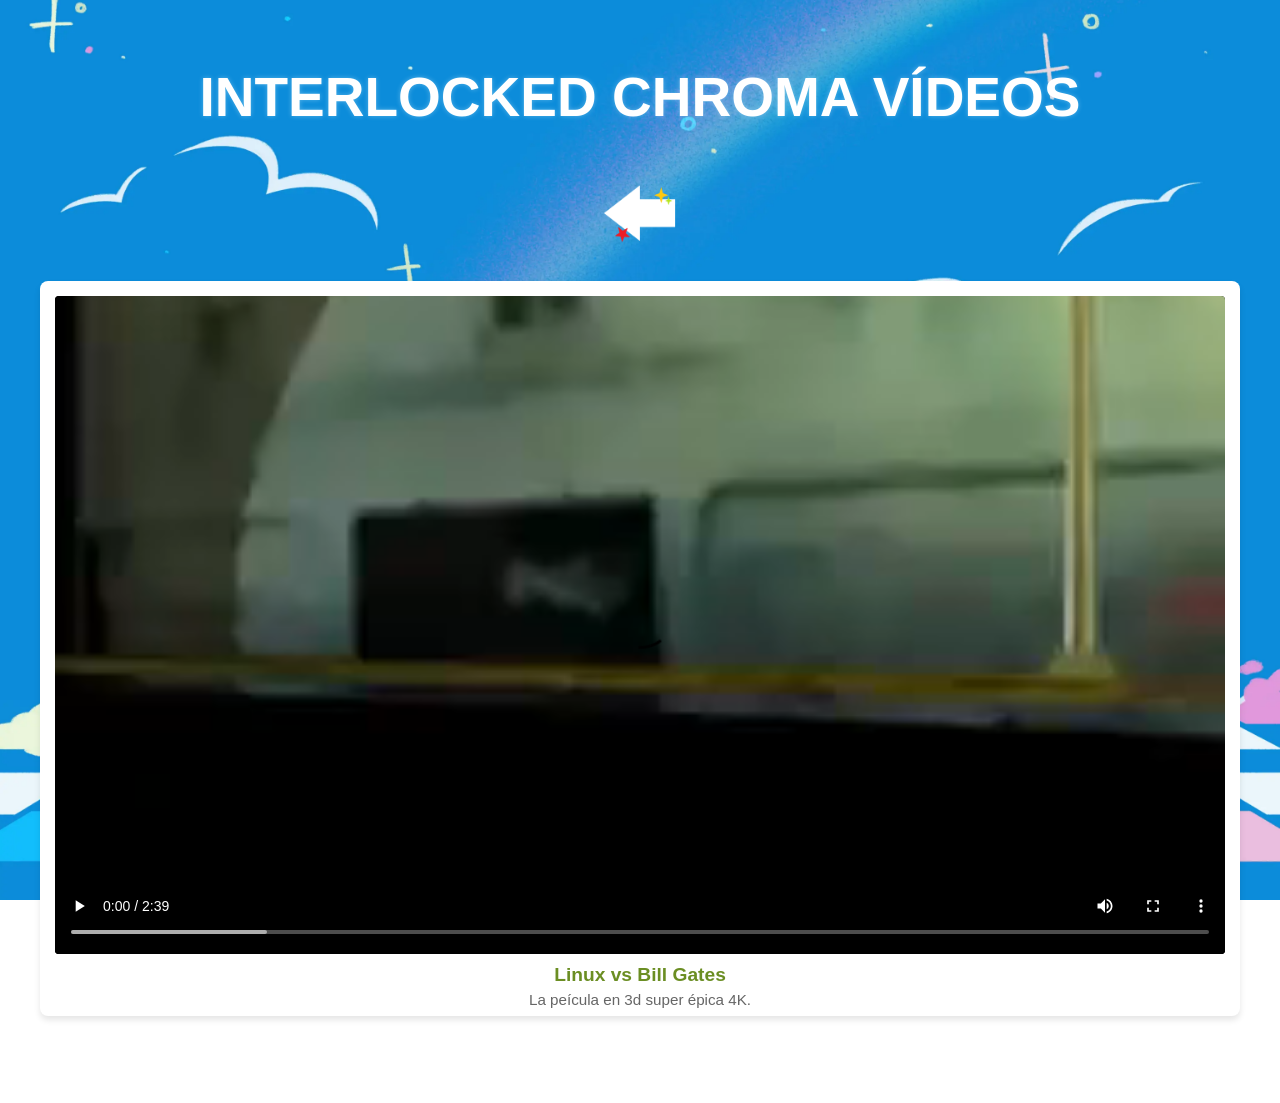
<file: Play.html>
<!DOCTYPE html>
<html lang="es">
<head>
    <meta charset="UTF-8">
    <meta name="viewport" content="width=device-width, initial-scale=1.0">
    <title>Interlocked Chroma</title>
    <link rel="shortcut icon" href="Recursos/Icon/ChromaIcon.webp" type="image/x-icon">
    <link rel="stylesheet" href="CSS/Styles2.css">
</head>
<body>

    <header>
    <h1 class="main-title">INTERLOCKED CHROMA VÍDEOS</h1>
    </header>

    <section>
        <a href="index.html" class="menu-item">
            <picture>
                <img src="Recursos/Icon/Back.webp" alt="BAck">
            </picture>
        </a>
    </section>

    <section class="video-list">

        <div class="video-item">
            <video controls width="100%">
                <source src="Recursos/Video/LinuxVsBillGates.webm" type="video/mp4">
                Tu navegador no soporta la reproducción de vídeos.
            </video>
            <h3 class="h3CCC">Linux vs Bill Gates</h3>
            <p>La peícula en 3d super épica 4K.</p>
        </div>
        
    </section>

    <footer>
        <hr>
    </footer>
</body>
</html>
</file>
<file: CSS/Styles1.css>
body {
    margin: 0;
    padding: 60px 20px;
    text-align: center; 
    background-image: url('../Recursos/Backgrounds/Wallpaper1.webp'); 
    background-repeat: no-repeat;
    background-position: center bottom; /* Centrado horizontalmente y alineado arriba */
    background-size: cover;
    background-attachment: fixed;
    min-height: 100vh;
    box-sizing: border-box;
    font-family:'Lucida Sans', 'Lucida Sans Regular', 'Lucida Grande', 'Lucida Sans Unicode', Geneva, Verdana, sans-serif;
}

.main-title {
    color: #fff;
    font-size: 55px;
    text-align: center;
    margin-top: 5px;
    margin-bottom: 20px;
    text-shadow: 0px 0px 5px rgba(189, 236, 255, 0.4); 
}

.menu-item {
    display: inline-block;
    margin: 15px 25px; 
    text-decoration: none;
    color: #fff;
    vertical-align: top; 
}

.menu-item img {
    display: block;
    width: 80px;
    height: auto;
    margin: 0 auto 12px auto; 
}

.menu-item span {
    font-weight: bold;
    text-transform: uppercase;
    text-shadow: 0px 0px 4px rgba(189, 236, 255, 0.4); 
}

hr {
    border: none;
    border-top: 4px dotted #ffffff00;
    height: 0;                   
}

.pie-pagina {
    font-size: 0.9em;
    color: rgb(189, 236, 255);
    text-shadow: 0px 0px 4px rgba(189, 236, 255, 0.4); 
    text-align: center;
    display: block;
    clear: both; 
    margin-top: 50vh;
    margin-bottom: 5px;
}

/* El fondo que cubre toda la pantalla */
.tarjeta-oculta {
    display: none; /* Empieza oculta por defecto */
    position: fixed;
    top: 0;
    left: 0;
    width: 100%;
    height: 100%;
    background-color: rgba(9, 10, 14, 0.6);
}

/* EL TRUCO: Cuando la tarjeta es el objetivo activo en la URL, se MUESTRA */
.tarjeta-oculta:target {
    display: block;
}

/* La cajita blanca del centro */
.contenido-tarjeta {
    background-color: #fff;
    color: #333;
    width: 90%;
    max-width: 600px;
    margin: 10% auto;
    padding: 20px;
    border-radius: 10px;
    text-align: center;
    position: relative;
    box-shadow: 0px 4px 15px rgba(32, 23, 56, 0.3);
    box-sizing:border-box; /* Incluye el padding en el cálculo del ancho */
}

/* 2. Fuerza a la tabla a adaptarse al ancho del contenedor */
.contenido-tarjeta table {
    table-layout: fixed;   /* Clave: obliga a las columnas a repartirse el espacio equitativamente */
    width: 100%;           /* Ocupa el 100% de "contenido-tarjeta" */
    border-collapse: collapse;
}

/* Botón de cerrar (etiqueta <a> diseñada como botón) */
.boton-cerrar {
    position: absolute;
    top: 10px;
    right: 10px;
    background: #0fa3ff;
    color: white;
    text-decoration: none;
    padding: 5px 10px;
    border-radius: 3px;
    font-weight: bold;
    font-size: 0.8em;
}

/*Tarjeta de pingu*/

.zona-perfil {
    text-align: center;
    margin: 20px 0;
}

.foto-redonda {
    width: 160px;
    height: 160px;
    border-radius: 50%;
    border: 3px solid #ffffff;
    outline: 3px solid #ffffff71;
    object-fit: cover;
}

.h2CCC{
    color:#8bb600;
}

.h2F00{
    color: #333;
}

.h28CE{
    color: #4f9ccf;
}

.h2E52{
    color: #8a52cf;
}


/* Estilos base de la tabla */
table {
    width: 100%;
    border-collapse: collapse;
    font-family: 'Lucida Sans', 'Lucida Sans Regular', 'Lucida Grande', 'Lucida Sans Unicode', Geneva, Verdana, sans-serif;
    margin: 20px 0;
}

/* 3. Controla las celdas para que el texto salte de línea y no se desborde */
th, td {
    width: 33.33%;         /* Divide el espacio en 3 partes iguales */
    border: 5px solid #ffffff;
    padding: 12px 15px;
    text-align: left;
    box-sizing: border-box;
    word-wrap: break-word; /* Rompe el texto en varias líneas si es muy largo */
    overflow-wrap: break-word;
}

.thCCC {
    background-color: #828282;
    font-weight: bold;
    color: #ffffff;
}

.tdCCC {
    color:#8bb600;
    background-color:#dbdbdb;
}

.thF00 {
    background-color: #ff825c;
    font-weight: bold;
    color: #ffffff;
}

.tdF00 {
    color:#ffa083;
    background-color:#ffd4c7;
}

.th8CE {
    background-color: #3d75b4;
    font-weight: bold;
    color: #ffffff;
}

.td8CE {
    color:#4f9ccf;
    background-color:#e0f3ff;
}

.thE52 {
    background-color: #eb7f3c;
    font-weight: bold;
    color: #ffffff;
}

.tdE52 {
    color:#8a52cf;
    background-color:#fff5c7;
}
</file>
<file: CSS/Styles2.css>
body {
    margin: 0;
    padding: 60px 20px;
    text-align: center; 
    background-image: url('../Recursos/Backgrounds/Wallpaper2.webp'); 
    background-repeat: no-repeat;
    background-position: center bottom; /* Centrado horizontalmente y alineado arriba */
    background-size: cover;
    background-attachment: fixed;
    min-height: 100vh;
    box-sizing: border-box;
    font-family:'Lucida Sans', 'Lucida Sans Regular', 'Lucida Grande', 'Lucida Sans Unicode', Geneva, Verdana, sans-serif;
}

header {
    text-align: center;
    margin-bottom: 30px;
}

.main-title {
    color: #fff;
    font-size: 55px;
    text-align: center;
    margin-top: 5px;
    margin-bottom: 20px;
    text-shadow: 0px 0px 5px rgba(189, 236, 255, 0.4); 
}

.menu-item {
    display: inline-block;
    margin: 15px 25px; 
    text-decoration: none;
    color: #fff;
    vertical-align: top; 
}

.menu-item img {
    display: block;
    width: 80px;
    height: auto;
    margin: 0 auto 12px auto; 
}

.menu-item span {
    font-weight: bold;
    text-transform: uppercase;
    text-shadow: 0px 0px 4px rgba(189, 236, 255, 0.4); 
}

hr {
    border: none;
    border-top: 4px dotted #ffffff00;
    height: 0;                   
}

.pie-pagina {
    font-size: 0.9em;
    color: rgb(189, 236, 255);
    text-shadow: 0px 0px 4px rgba(189, 236, 255, 0.4); 
    text-align: center;
    display: block;
    clear: both; 
    margin-top: 50vh;
    margin-bottom: 5px;
}

/* Contenedor del listado en cuadrícula */
.video-list {
    display: grid;
    grid-template-columns: repeat(auto-fit, minmax(300px, 1fr));
    gap: 20px;
    max-width: 1200px;
    margin: 0 auto;
}

/* Tarjeta individual de cada vídeo */
.video-item {
    background-color: #ffffff;
    border-radius: 8px;
    box-shadow: 0 4px 6px rgba(0, 0, 0, 0.1);
    padding: 15px;
    display: flex;
    flex-direction: column;
    height: 95%;
}

.video-item video {
    width: 100%;
    height: 200px;
    height: auto;
    border-radius: 4px;
    background-color: #000;
    object-fit: cover;    /* EVITA que el vídeo se deforme (lo recorta sutilmente para rellenar) */
}

.video-item h3 {
    margin: 10px 0 5px 0;
    font-size: 1.2rem;
}

.h3CCC{
    color:olivedrab;
}

.h3F00{
    color:firebrick;
}

.h38CE{
    color:deepskyblue;
}

.h3E52{
    color:orange;
}

.video-item p {
    margin: 0;
    color: #666;
    font-size: 0.95rem;
}

video{
    width: 100% !important;
    height: auto !important;
    aspect-ratio: 16 / 9 !important; /* Fuerza el formato panorámico estándar */
    object-fit: cover !important;     /* Recorta y rellena el espacio sobrante */
    background-color: #000000;
}
</file>
<file: CSS/Styles3.css>
body {
    margin: 0;
    padding: 60px 20px;
    text-align: center; 
    background-image: url('../Recursos/Backgrounds/Wallpaper2.webp'); 
    background-repeat: no-repeat;
    background-position: center bottom; /* Centrado horizontalmente y alineado arriba */
    background-size: cover;
    background-attachment: fixed;
    min-height: 100vh;
    box-sizing: border-box;
    font-family:'Lucida Sans', 'Lucida Sans Regular', 'Lucida Grande', 'Lucida Sans Unicode', Geneva, Verdana, sans-serif;
}

header {
    text-align: center;
    margin-bottom: 30px;
}

.main-title {
    color: #fff;
    font-size: 55px;
    text-align: center;
    margin-top: 5px;
    margin-bottom: 20px;
    text-shadow: 0px 0px 5px rgba(189, 236, 255, 0.4); 
}

h1 {
    text-align: center;
    margin-bottom: 20px;
}

hr {
    border: none;
    border-top: 4px dotted #ffffff00;
    height: 0;                   
}

.pie-pagina {
    font-size: 0.9em;
    color: rgb(189, 236, 255);
    text-shadow: 0px 0px 4px rgba(189, 236, 255, 0.4); 
    text-align: center;
    display: block;
    clear: both; 
    margin-top: 50vh;
    margin-bottom: 5px;
}

/* 1. Convierte el contenedor en un contenedor Flexbox flexible */
.galeria {
    display: flex;
    flex-wrap: wrap;       /* Permite que los elementos pasen a la siguiente línea */
    justify-content: center; /* Centra las imágenes horizontalmente */
    gap: 15px;             /* Reemplaza los márgenes manuales creando un espacio uniforme */
    margin-top: 10px;
    margin-bottom: 10px;
}

/* 2. Imágenes adaptables */
img {
    width: 100%;           /* Ocupa el 100% de su contenedor original */
    max-width: 350px;      /* Tamaño máximo en computadoras (ajusta este valor a tu gusto) */
    height: auto;          /* Mantiene la proporción para que no se deforme */
    display: block;        /* Elimina espacios fantasmas inferiores */
    border-radius: 15px;   /* Conserva tus bordes redondeados */
}

.menu-item {
    display: inline-block;
    margin: 15px 25px; 
    text-decoration: none;
    color: #fff;
    vertical-align: top; 
}

.menu-item img {
    display: block;
    width: 80px;
    height: auto;
    margin: 0 auto 12px auto; 
}
</file>
<file: CSS/Styles4.css>
body {
    margin: 0;
    padding: 60px 20px;
    text-align: center; 
    background-image: url('../Recursos/Backgrounds/Wallpaper2.webp'); 
    background-repeat: no-repeat;
    background-position: center bottom; /* Centrado horizontalmente y alineado arriba */
    background-size: cover;
    background-attachment: fixed;
    min-height: 100vh;
    box-sizing: border-box;
    font-family:'Lucida Sans', 'Lucida Sans Regular', 'Lucida Grande', 'Lucida Sans Unicode', Geneva, Verdana, sans-serif;
}

header {
    text-align: center;
    margin-bottom: 30px;
}

.main-title {
    color: #fff;
    font-size: 55px;
    text-align: center;
    margin-top: 5px;
    margin-bottom: 20px;
    text-shadow: 0px 0px 5px rgba(189, 236, 255, 0.4); 
}

h1 {
    text-align: center;
    margin-bottom: 20px;
}

hr {
    border: none;
    border-top: 4px dotted #ffffff00;
    height: 0;                   
}

.pie-pagina {
    font-size: 0.9em;
    color: rgb(189, 236, 255);
    text-shadow: 0px 0px 4px rgba(189, 236, 255, 0.4); 
    text-align: center;
    display: block;
    clear: both; 
    margin-top: 60px;
    margin-bottom: 5px;
}

.menu-item {
    display: inline-block;
    margin: 15px 25px; 
    text-decoration: none;
    color: #fff;
    vertical-align: top; 
}

.menu-item img {
    display: block;
    width: 80px;
    height: auto;
    margin: 0 auto 12px auto; 
}

.menu-item span {
    font-weight: bold;
    text-transform: uppercase;
    text-shadow: 0px 0px 4px rgba(189, 236, 255, 0.4); 
}

/* 1. ESTILO BASE PARA LOS DOS RECUADROS BLANCOS */
aside.sidebar, 
article.main-article {
    display: block;                  /* Se comportan como bloques independientes */
    background-color: rgba(255, 255, 255, 0.96); /* Fondo blanco limpio */
    max-width: 800px;                /* Ancho máximo de los recuadros */
    margin: 40px auto;               /* "auto" a los lados los centra perfectamente */
    padding: 40px;                   /* Espaciado interno */
    border-radius: 12px;             /* Bordes redondeados */
    box-shadow: 0 6px 20px rgba(246, 252, 255, 0.096); /* Sombra para dar relieve */
    box-sizing: border-box;          /* Evita que el padding altere el ancho */
}

/* 2. CONFIGURACIÓN DEL ÍNDICE */
aside.sidebar h2 {
    margin-top: 0;
    color: rgb(0, 128, 255);
    font-size: 26px;
}

/* Truco clave: hace que la lista ocupe solo lo necesario para centrarse, 
   pero mantiene los números pegados al texto alineados a la izquierda */
aside.sidebar ol {
    display: inline-block;
    text-align: left;
    margin: 0 auto;
    padding-left: 25px;
}

aside.sidebar li {
    margin: 12px 0;
    font-size: 1.1em;
}

aside.sidebar a {
    color: #1a62b8;
    text-decoration: none;
    font-weight: bold;
}

aside.sidebar a:hover {
    text-decoration: underline;
}

/* 3. CONFIGURACIÓN DE LOS CAPÍTULOS (DE IZQUIERDA A DERECHA) */
article.main-article {
    text-align: left;                /* Todo el contenido fluye de izquierda a derecha */
}

article.main-article h2 {
    text-align: center;              /* Mantiene solo el título central "CAPÍTULOS" centrado */
    margin-top: 0;
    margin-bottom: 30px;
    color: #1a62b8;
    font-size: 26px;
}

/* Bloques individuales para cada capítulo */
.post {
    background-color: #f7f9fc;
    padding: 20px;
    border-radius: 8px;
    margin-bottom: 25px;
    border-left: 5px solid #4a90e2;  /* Línea decorativa azul a la izquierda */
}

.post h3 {
    margin: 0 0 10px 0;
    font-size: 1.2em;
}

.post p {
    margin: 0;
    color: #333;
    line-height: 1.6;
    font-size: 1.05em;
    white-space: pre-line;           /* Respeta los saltos de línea de tus diálogos */
}

aside.sidebar a[href="#CAP1"]{
    color:crimson;
}
aside.sidebar a[href="#CAP2"]{
    color:tomato;
}
aside.sidebar a[href="#CAP3"]{
    color:goldenrod;
}
aside.sidebar a[href="#CAP4"]{
    color:yellowgreen;
}
aside.sidebar a[href="#CAP5"]{
    color:deepskyblue;
}
aside.sidebar a[href="#CAP6"]{
    color:midnightblue;
}
aside.sidebar a[href="#CAP7"]{
    color:indigo;
}

.post h3[id="CAP1"] {
    margin: 0 0 10px 0;
    font-size: 1.2em;
    color:crimson;
}

.post h3[id="CAP2"] {
    margin: 0 0 10px 0;
    font-size: 1.2em;
    color:tomato;
}

.post h3[id="CAP3"] {
    margin: 0 0 10px 0;
    font-size: 1.2em;
    color:goldenrod;
}

.post h3[id="CAP4"] {
    margin: 0 0 10px 0;
    font-size: 1.2em;
    color:yellowgreen;
}

.post h3[id="CAP5"] {
    margin: 0 0 10px 0;
    font-size: 1.2em;
    color:deepskyblue;
}

.post h3[id="CAP6"] {
    margin: 0 0 10px 0;
    font-size: 1.2em;
    color:midnightblue;
}

.post h3[id="CAP7"] {
    margin: 0 0 10px 0;
    font-size: 1.2em;
    color:indigo;
}
</file>
